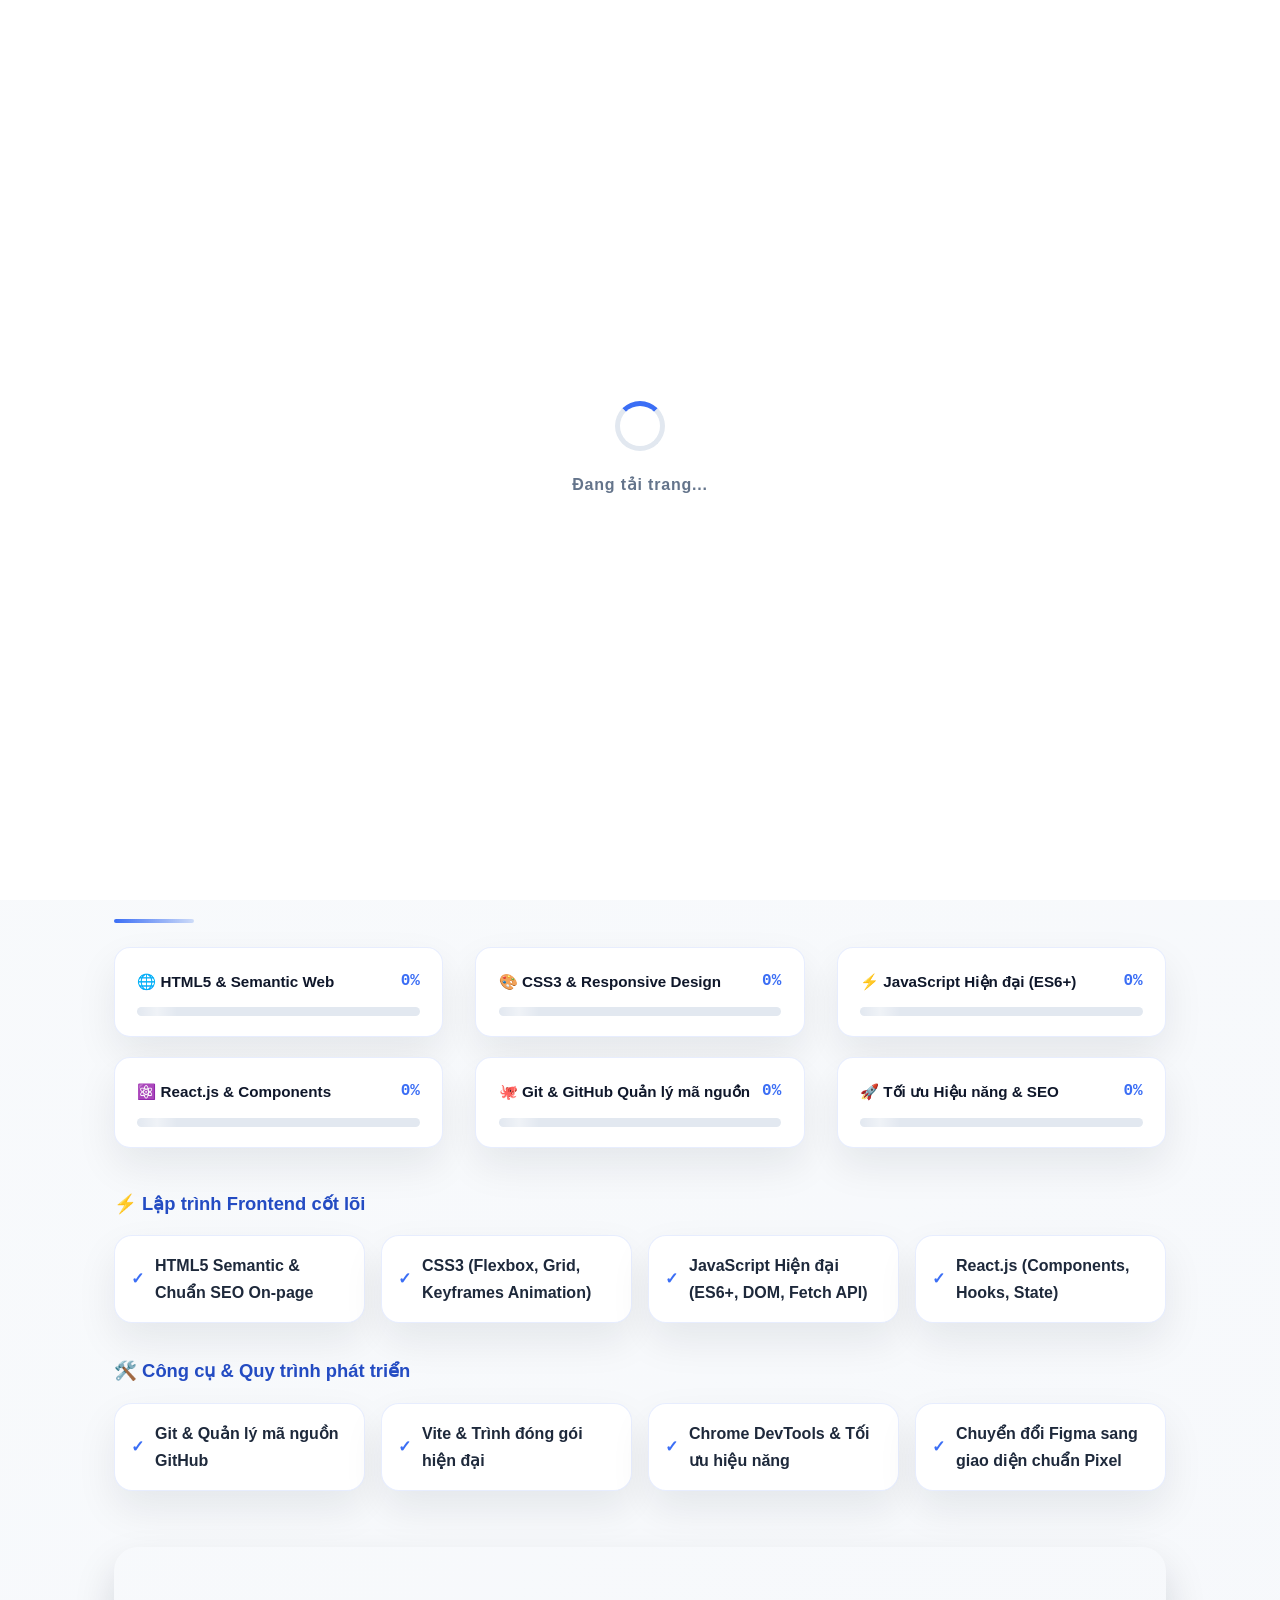
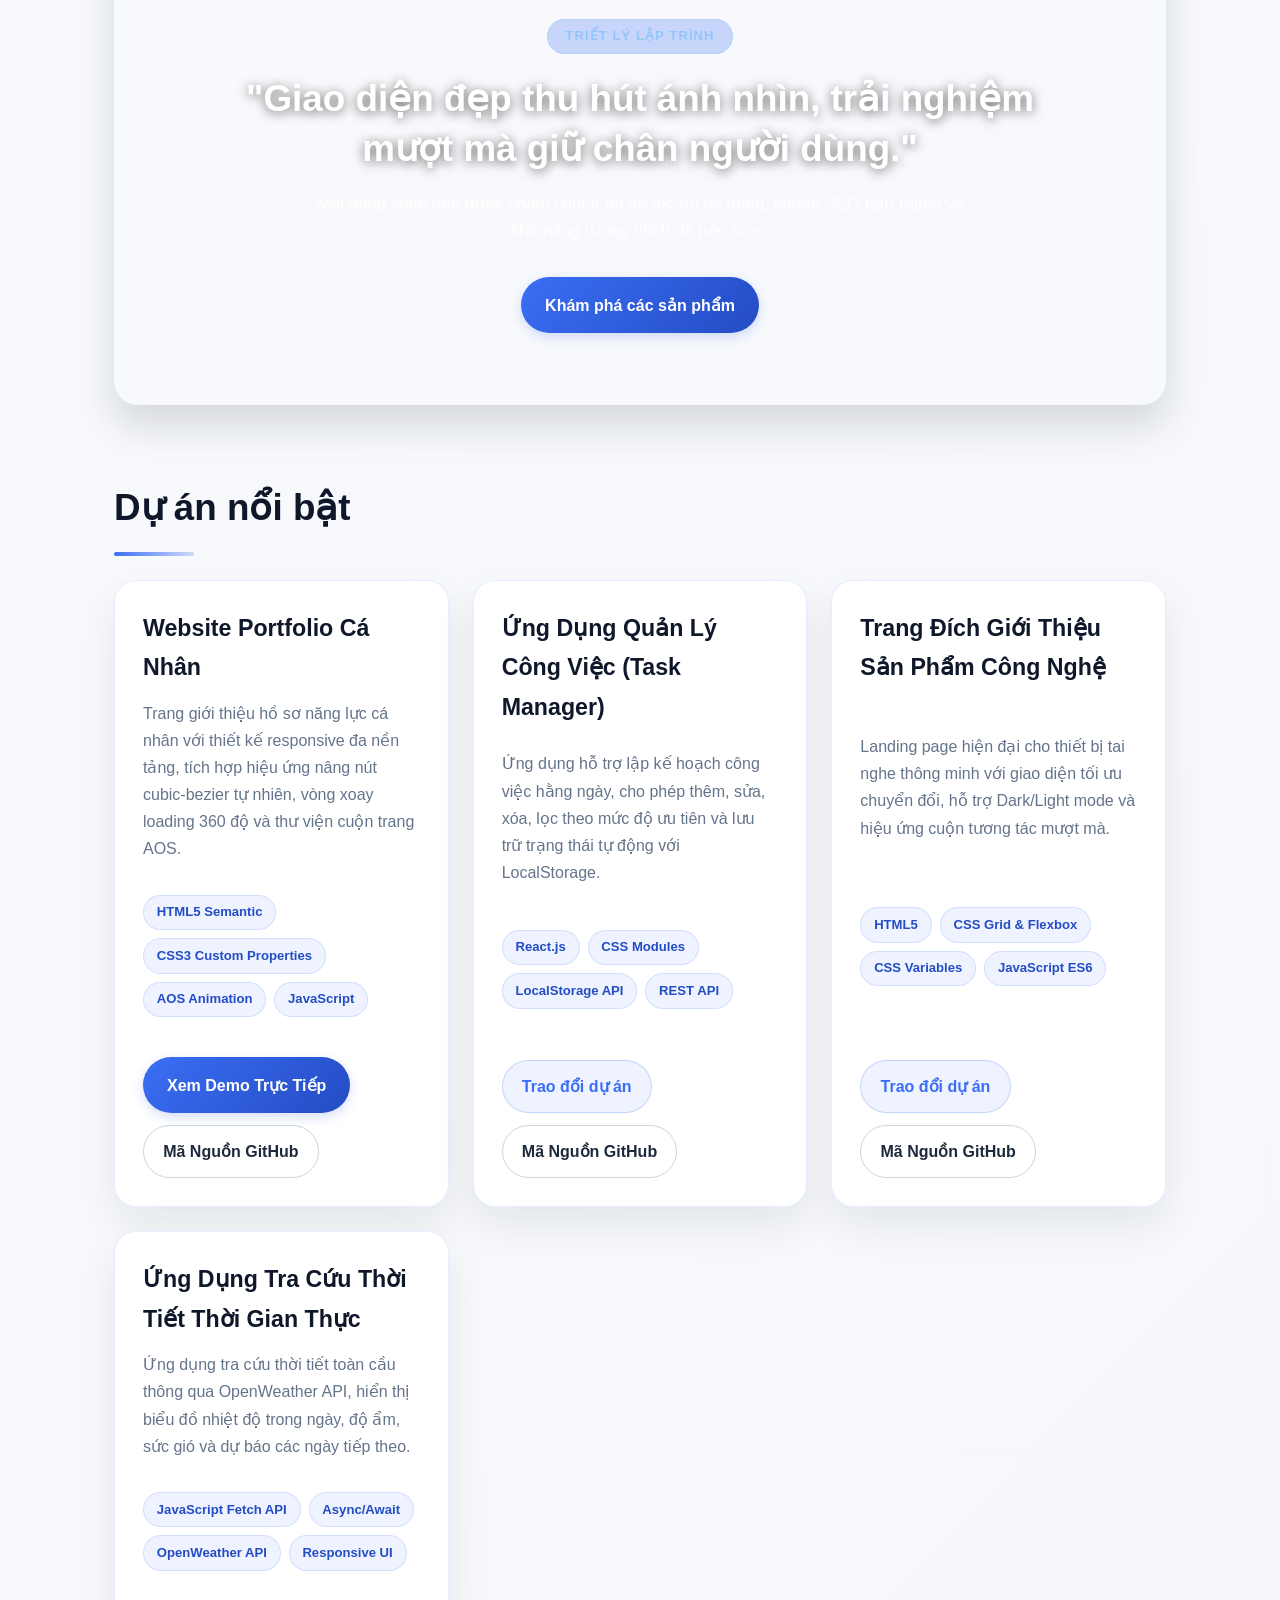
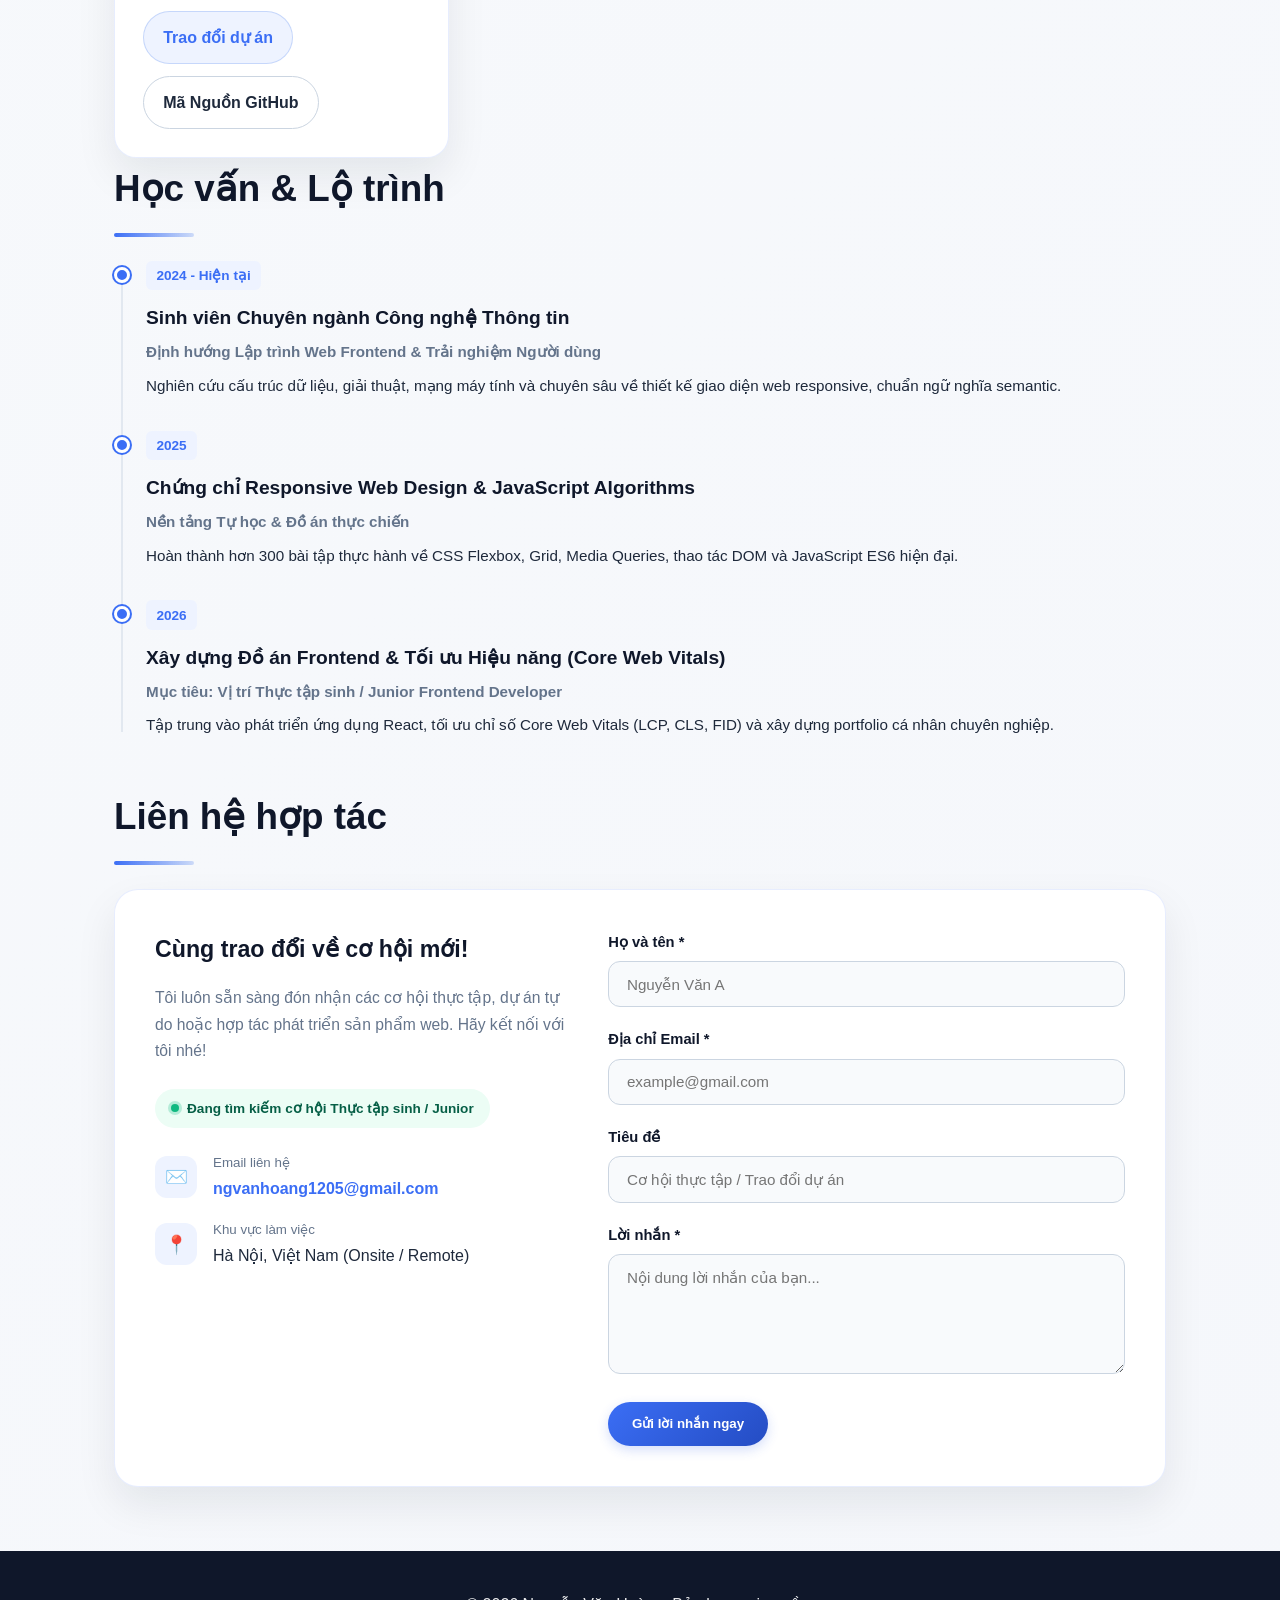
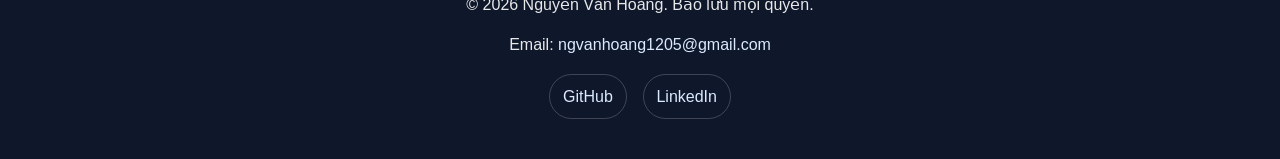
<file: index.html>
<!DOCTYPE html>
<html lang="vi">
<head>
    <meta charset="UTF-8">
    <meta name="viewport" content="width=device-width, initial-scale=1.0">
    <meta name="description" content="Portfolio cá nhân của Nguyễn Văn Hoàng, Frontend Developer với các kỹ năng, dự án và thông tin liên hệ.">
    <title>Nguyễn Văn Hoàng | Frontend Developer</title>
    <!-- Tối ưu mạng (Resource Hints): Thiết lập kết nối sớm đến CDN giảm độ trễ DNS & SSL Handshake -->
    <link rel="preconnect" href="https://unpkg.com" crossorigin>
    <link rel="dns-prefetch" href="https://unpkg.com">
    <!-- Thư viện hiệu ứng cuộn trang AOS CSS từ CDN -->
    <link rel="stylesheet" href="https://unpkg.com/aos@next/dist/aos.css">
    <link rel="stylesheet" href="GioiThieuVeHoang.css">
</head>
<body>
    <!-- Màn hình chờ (Preloader) hiển thị 3 giây trước khi vào trang -->
    <div id="preloader" class="preloader" aria-live="polite">
        <div class="preloader__spinner" role="status" aria-label="Đang tải trang"></div>
        <p class="preloader__text">Đang tải trang...</p>
    </div>

    <!-- Header định danh phần đầu trang và cung cấp ngữ cảnh chính cho người dùng cũng như công cụ tìm kiếm. -->
    <header class="site-header" id="trang-chu">
        <!-- Nav chứa các liên kết điều hướng chính đến những khu vực quan trọng, giúp người dùng và trình đọc màn hình di chuyển dễ dàng. -->
        <nav class="site-navigation" aria-label="Điều hướng chính">
            <a class="site-navigation__brand" href="#trang-chu">Nguyễn Văn Hoàng</a>

            <ul class="site-navigation__list" id="primary-menu">
                <li class="site-navigation__item">
                    <a class="site-navigation__link" href="#gioi-thieu">Giới thiệu</a>
                </li>
                <li class="site-navigation__item">
                    <a class="site-navigation__link" href="#ky-nang">Kỹ năng</a>
                </li>
                <li class="site-navigation__item">
                    <a class="site-navigation__link" href="#du-an">Dự án</a>
                </li>
                <li class="site-navigation__item">
                    <a class="site-navigation__link" href="#hoc-van">Học vấn</a>
                </li>
                <li class="site-navigation__item">
                    <a class="site-navigation__link" href="#lien-he">Liên hệ</a>
                </li>
                <!-- Biểu tượng đổi giao diện sáng/tối đặt ở bên phải tab Liên hệ -->
                <li class="site-navigation__item site-navigation__item--theme">
                    <span class="theme-toggle__label">Chế độ giao diện</span>
                    <button class="theme-toggle" id="theme-toggle" aria-label="Chuyển chế độ sáng/tối" title="Chuyển đổi giao diện Sáng / Tối">
                        <span class="theme-toggle__icon" aria-hidden="true">🌙</span>
                    </button>
                </li>
            </ul>

            <!-- Nút Hamburger Menu chuyển đổi mượt mà thành dấu X khi mở (Mobile) -->
            <button class="hamburger-btn" id="menu-toggle" aria-label="Mở menu điều hướng" aria-expanded="false" aria-controls="primary-menu">
                <span class="hamburger-bar"></span>
                <span class="hamburger-bar"></span>
                <span class="hamburger-bar"></span>
            </button>
        </nav>
    </header>

    <!-- Main bao bọc toàn bộ nội dung cốt lõi duy nhất của trang, giúp công cụ tìm kiếm và công nghệ hỗ trợ nhận diện nội dung chính. -->
    <main class="portfolio-main">
        <!-- Section 1: Hero - Giới thiệu tổng quan và số liệu nổi bật -->
        <section class="hero-section" id="gioi-thieu" aria-labelledby="hero-title" data-aos="fade-up">
            <div class="hero-layout">
                <!-- Cột trái: Giới thiệu chung -->
                <div class="hero-content">
                    <p class="hero-section__eyebrow">Xin chào, tôi là</p>
                    <h1 class="hero-section__title" id="hero-title">Nguyễn Văn Hoàng</h1>
                    <p class="hero-section__role typing-container">
                        <span class="typing-text">Tôi là một Web Developer...</span>
                    </p>
                    <p class="hero-section__description">
                        Tôi xây dựng những trải nghiệm web hiện đại, tối ưu hiệu năng và chú trọng vào khả năng tương tác trực quan của người dùng.
                    </p>
                    <a class="hero-section__cta" href="#du-an">Xem dự án nổi bật</a>
                </div>

                <!-- Cột phải: Thẻ nhân sự lật 180 độ 3D (Card Flip Effect) -->
                <div class="flip-card" tabindex="0" aria-label="Thẻ nhân sự Nguyễn Văn Hoàng. Rê chuột để xem thông tin liên hệ." data-aos="zoom-in" data-aos-delay="100">
                    <div class="flip-card__inner">
                        <!-- Mặt trước: Hồ sơ nhân sự -->
                        <div class="flip-card__face flip-card__front">
                            <span class="flip-card__badge">Nhân sự chính thức</span>
                            <div class="flip-card__avatar">
                                <span class="flip-card__avatar-text">VH</span>
                            </div>
                            <div>
                                <h3 class="flip-card__name">Nguyễn Văn Hoàng</h3>
                                <p class="flip-card__title">Frontend Developer</p>
                                <p class="flip-card__dept">Phòng Phát Triển Giao Diện Web</p>
                            </div>
                            <div class="flip-card__id">Mã NS: <strong>NV-2026-FE</strong></div>
                            <span class="flip-card__hint">↻ Rê chuột để xem liên hệ</span>
                        </div>

                        <!-- Mặt sau: Thông tin liên hệ -->
                        <div class="flip-card__face flip-card__back">
                            <h3 class="flip-card__back-title">Thông Tin Liên Hệ</h3>
                            <ul class="flip-card__contact-list">
                                <li class="flip-card__contact-item">
                                    <span class="flip-card__contact-label">Email công việc</span>
                                    <a class="flip-card__contact-value" href="mailto:ngvanhoang1205@gmail.com">ngvanhoang1205@gmail.com</a>
                                </li>
                                <li class="flip-card__contact-item">
                                    <span class="flip-card__contact-label">Hotline / Zalo</span>
                                    <a class="flip-card__contact-value" href="tel:0987654321">+84 987 654 321</a>
                                </li>
                                <li class="flip-card__contact-item">
                                    <span class="flip-card__contact-label">Khu vực làm việc</span>
                                    <span class="flip-card__contact-value">Hà Nội, Việt Nam</span>
                                </li>
                                <li class="flip-card__contact-item">
                                    <span class="flip-card__contact-label">Trạng thái</span>
                                    <span class="flip-card__status-tag">
                                        <span class="flip-card__status-dot"></span> Đang nhận dự án mới
                                    </span>
                                </li>
                            </ul>
                            <a href="#lien-he" class="flip-card__btn">Gửi lời nhắn ngay</a>
                        </div>
                    </div>
                </div>
            </div>

            <!-- Thống kê nhanh tạo độ tin cậy và ấn tượng trực quan -->
            <div class="hero-stats" data-aos="fade-up" data-aos-delay="150">
                <div class="hero-stats__item">
                    <span class="hero-stats__number">4+</span>
                    <span class="hero-stats__label">Dự án hoàn thiện</span>
                </div>
                <div class="hero-stats__item">
                    <span class="hero-stats__number">100%</span>
                    <span class="hero-stats__label">Responsive Design</span>
                </div>
                <div class="hero-stats__item">
                    <span class="hero-stats__number">500+</span>
                    <span class="hero-stats__label">Giờ thực hành code</span>
                </div>
                <div class="hero-stats__item">
                    <span class="hero-stats__number">A11y</span>
                    <span class="hero-stats__label">Chuẩn Semantic Web</span>
                </div>
            </div>
        </section>

        <!-- Section 2: Kỹ năng và Công nghệ được phân nhóm bài bản -->
        <section class="skills-section" id="ky-nang" aria-labelledby="skills-title" data-aos="fade-up">
            <h2 class="skills-section__title" id="skills-title">Kỹ năng và công nghệ</h2>
            
            <!-- Danh sách thanh đo kỹ năng tự động chạy từ 0% đến giá trị đích khi tải trang xong -->
            <div class="skills-bars-grid" data-aos="fade-up">
                <div class="skill-item">
                    <div class="skill-item__header">
                        <span class="skill-item__name">🌐 HTML5 & Semantic Web</span>
                        <span class="skill-item__percent" data-target="90">0%</span>
                    </div>
                    <div class="skill-item__track">
                        <div class="skill-item__fill" data-target="90"></div>
                    </div>
                </div>

                <div class="skill-item">
                    <div class="skill-item__header">
                        <span class="skill-item__name">🎨 CSS3 & Responsive Design</span>
                        <span class="skill-item__percent" data-target="85">0%</span>
                    </div>
                    <div class="skill-item__track">
                        <div class="skill-item__fill" data-target="85"></div>
                    </div>
                </div>

                <div class="skill-item">
                    <div class="skill-item__header">
                        <span class="skill-item__name">⚡ JavaScript Hiện đại (ES6+)</span>
                        <span class="skill-item__percent" data-target="80">0%</span>
                    </div>
                    <div class="skill-item__track">
                        <div class="skill-item__fill" data-target="80"></div>
                    </div>
                </div>

                <div class="skill-item">
                    <div class="skill-item__header">
                        <span class="skill-item__name">⚛️ React.js & Components</span>
                        <span class="skill-item__percent" data-target="75">0%</span>
                    </div>
                    <div class="skill-item__track">
                        <div class="skill-item__fill" data-target="75"></div>
                    </div>
                </div>

                <div class="skill-item">
                    <div class="skill-item__header">
                        <span class="skill-item__name">🐙 Git & GitHub Quản lý mã nguồn</span>
                        <span class="skill-item__percent" data-target="85">0%</span>
                    </div>
                    <div class="skill-item__track">
                        <div class="skill-item__fill" data-target="85"></div>
                    </div>
                </div>

                <div class="skill-item">
                    <div class="skill-item__header">
                        <span class="skill-item__name">🚀 Tối ưu Hiệu năng & SEO</span>
                        <span class="skill-item__percent" data-target="80">0%</span>
                    </div>
                    <div class="skill-item__track">
                        <div class="skill-item__fill" data-target="80"></div>
                    </div>
                </div>
            </div>

            <div class="skills-group">
                <h3 class="skills-group__heading">⚡ Lập trình Frontend cốt lõi</h3>
                <ul class="skills-section__list">
                    <li class="skills-section__item">HTML5 Semantic & Chuẩn SEO On-page</li>
                    <li class="skills-section__item">CSS3 (Flexbox, Grid, Keyframes Animation)</li>
                    <li class="skills-section__item">JavaScript Hiện đại (ES6+, DOM, Fetch API)</li>
                    <li class="skills-section__item">React.js (Components, Hooks, State)</li>
                </ul>
            </div>

            <div class="skills-group">
                <h3 class="skills-group__heading">🛠️ Công cụ & Quy trình phát triển</h3>
                <ul class="skills-section__list">
                    <li class="skills-section__item">Git & Quản lý mã nguồn GitHub</li>
                    <li class="skills-section__item">Vite & Trình đóng gói hiện đại</li>
                    <li class="skills-section__item">Chrome DevTools & Tối ưu hiệu năng</li>
                    <li class="skills-section__item">Chuyển đổi Figma sang giao diện chuẩn Pixel</li>
                </ul>
            </div>
        </section>

        <!-- Banner Parallax với hiệu ứng background-attachment: fixed -->
        <section class="parallax-banner" aria-label="Thông điệp nghề nghiệp">
            <div class="parallax-banner__content" data-aos="fade-up">
                <span class="parallax-banner__tag">Triết lý lập trình</span>
                <h2 class="parallax-banner__title">
                    "Giao diện đẹp thu hút ánh nhìn, trải nghiệm mượt mà giữ chân người dùng."
                </h2>
                <p class="parallax-banner__desc">
                    Mỗi dòng code đều được chăm chút tỉ mỉ về tốc độ tải trang, chuẩn SEO ngữ nghĩa và khả năng tương thích đa nền tảng.
                </p>
                <a href="#du-an" class="hero-section__cta">Khám phá các sản phẩm</a>
            </div>
        </section>

        <!-- Section 3: Các dự án nổi bật đã thực hiện -->
        <section class="projects-section" id="du-an" aria-labelledby="projects-title" data-aos="fade-up">
            <h2 class="projects-section__title" id="projects-title">Dự án nổi bật</h2>

            <!-- Lưới danh sách sản phẩm / dự án: CSS Grid auto-fit -->
            <div class="projects-grid product-grid">
                <!-- Dự án 1: Portfolio Cá Nhân -->
                <article class="project-card" id="du-an-portfolio" data-aos="fade-up" data-aos-delay="100">
                <h3 class="project-card__title">Website Portfolio Cá Nhân</h3>
                <p class="project-card__description">
                    Trang giới thiệu hồ sơ năng lực cá nhân với thiết kế responsive đa nền tảng, tích hợp hiệu ứng nâng nút cubic-bezier tự nhiên, vòng xoay loading 360 độ và thư viện cuộn trang AOS.
                </p>
                <div class="tech-badges">
                    <span class="tech-badge">HTML5 Semantic</span>
                    <span class="tech-badge">CSS3 Custom Properties</span>
                    <span class="tech-badge">AOS Animation</span>
                    <span class="tech-badge">JavaScript</span>
                </div>
                <div class="project-card__actions">
                    <a class="hero-section__cta" href="#trang-chu">Xem Demo Trực Tiếp</a>
                    <a class="project-card__btn-secondary" href="https://github.com/" target="_blank" rel="noopener noreferrer">Mã Nguồn GitHub</a>
                </div>
            </article>

            <!-- Dự án 2: Quản lý công việc (Task Manager) -->
            <article class="project-card" id="du-an-task-manager" data-aos="fade-up" data-aos-delay="150">
                <h3 class="project-card__title">Ứng Dụng Quản Lý Công Việc (Task Manager)</h3>
                <p class="project-card__description">
                    Ứng dụng hỗ trợ lập kế hoạch công việc hằng ngày, cho phép thêm, sửa, xóa, lọc theo mức độ ưu tiên và lưu trữ trạng thái tự động với LocalStorage.
                </p>
                <div class="tech-badges">
                    <span class="tech-badge">React.js</span>
                    <span class="tech-badge">CSS Modules</span>
                    <span class="tech-badge">LocalStorage API</span>
                    <span class="tech-badge">REST API</span>
                </div>
                <div class="project-card__actions">
                    <a class="project-card__link" href="#lien-he">Trao đổi dự án</a>
                    <a class="project-card__btn-secondary" href="https://github.com/" target="_blank" rel="noopener noreferrer">Mã Nguồn GitHub</a>
                </div>
            </article>

            <!-- Dự án 3: Landing Page Sản Phẩm Công Nghệ -->
            <article class="project-card" id="du-an-landing-page" data-aos="fade-up" data-aos-delay="200">
                <h3 class="project-card__title">Trang Đích Giới Thiệu Sản Phẩm Công Nghệ</h3>
                <p class="project-card__description">
                    Landing page hiện đại cho thiết bị tai nghe thông minh với giao diện tối ưu chuyển đổi, hỗ trợ Dark/Light mode và hiệu ứng cuộn tương tác mượt mà.
                </p>
                <div class="tech-badges">
                    <span class="tech-badge">HTML5</span>
                    <span class="tech-badge">CSS Grid & Flexbox</span>
                    <span class="tech-badge">CSS Variables</span>
                    <span class="tech-badge">JavaScript ES6</span>
                </div>
                <div class="project-card__actions">
                    <a class="project-card__link" href="#lien-he">Trao đổi dự án</a>
                    <a class="project-card__btn-secondary" href="https://github.com/" target="_blank" rel="noopener noreferrer">Mã Nguồn GitHub</a>
                </div>
            </article>

            <!-- Dự án 4: Tra cứu thời tiết Realtime -->
            <article class="project-card" id="du-an-weather-app" data-aos="fade-up" data-aos-delay="250">
                <h3 class="project-card__title">Ứng Dụng Tra Cứu Thời Tiết Thời Gian Thực</h3>
                <p class="project-card__description">
                    Ứng dụng tra cứu thời tiết toàn cầu thông qua OpenWeather API, hiển thị biểu đồ nhiệt độ trong ngày, độ ẩm, sức gió và dự báo các ngày tiếp theo.
                </p>
                <div class="tech-badges">
                    <span class="tech-badge">JavaScript Fetch API</span>
                    <span class="tech-badge">Async/Await</span>
                    <span class="tech-badge">OpenWeather API</span>
                    <span class="tech-badge">Responsive UI</span>
                </div>
                <div class="project-card__actions">
                    <a class="project-card__link" href="#lien-he">Trao đổi dự án</a>
                    <a class="project-card__btn-secondary" href="https://github.com/" target="_blank" rel="noopener noreferrer">Mã Nguồn GitHub</a>
                </div>
            </article>
            </div>
        </section>

        <!-- Section 4: Quá trình học tập & Lộ trình phát triển -->
        <section class="education-section" id="hoc-van" aria-labelledby="education-title" data-aos="fade-up">
            <h2 class="skills-section__title" id="education-title">Học vấn & Lộ trình</h2>
            <div class="timeline">
                <div class="timeline__item">
                    <span class="timeline__period">2024 - Hiện tại</span>
                    <h3 class="timeline__title">Sinh viên Chuyên ngành Công nghệ Thông tin</h3>
                    <p class="timeline__subtitle">Định hướng Lập trình Web Frontend & Trải nghiệm Người dùng</p>
                    <p class="timeline__desc">
                        Nghiên cứu cấu trúc dữ liệu, giải thuật, mạng máy tính và chuyên sâu về thiết kế giao diện web responsive, chuẩn ngữ nghĩa semantic.
                    </p>
                </div>
                <div class="timeline__item">
                    <span class="timeline__period">2025</span>
                    <h3 class="timeline__title">Chứng chỉ Responsive Web Design & JavaScript Algorithms</h3>
                    <p class="timeline__subtitle">Nền tảng Tự học & Đồ án thực chiến</p>
                    <p class="timeline__desc">
                        Hoàn thành hơn 300 bài tập thực hành về CSS Flexbox, Grid, Media Queries, thao tác DOM và JavaScript ES6 hiện đại.
                    </p>
                </div>
                <div class="timeline__item">
                    <span class="timeline__period">2026</span>
                    <h3 class="timeline__title">Xây dựng Đồ án Frontend & Tối ưu Hiệu năng (Core Web Vitals)</h3>
                    <p class="timeline__subtitle">Mục tiêu: Vị trí Thực tập sinh / Junior Frontend Developer</p>
                    <p class="timeline__desc">
                        Tập trung vào phát triển ứng dụng React, tối ưu chỉ số Core Web Vitals (LCP, CLS, FID) và xây dựng portfolio cá nhân chuyên nghiệp.
                    </p>
                </div>
            </div>
        </section>

        <!-- Section 5: Khu vực Liên hệ & Biểu mẫu tương tác -->
        <section class="contact-section" id="lien-he" aria-labelledby="contact-title" data-aos="fade-up">
            <h2 class="skills-section__title" id="contact-title">Liên hệ hợp tác</h2>
            <div class="contact-container">
                <!-- Cột thông tin liên hệ trực tiếp -->
                <div class="contact-info">
                    <h3 class="contact-info__title">Cùng trao đổi về cơ hội mới!</h3>
                    <p class="contact-info__desc">
                        Tôi luôn sẵn sàng đón nhận các cơ hội thực tập, dự án tự do hoặc hợp tác phát triển sản phẩm web. Hãy kết nối với tôi nhé!
                    </p>

                    <div class="contact-status">
                        <span class="contact-status__dot"></span>
                        <span>Đang tìm kiếm cơ hội Thực tập sinh / Junior</span>
                    </div>

                    <ul class="contact-info__list" style="margin-top: 1.5rem;">
                        <li class="contact-info__item">
                            <span class="contact-info__icon">✉️</span>
                            <div>
                                <small style="display:block; color:var(--muted-color);">Email liên hệ</small>
                                <a href="mailto:ngvanhoang1205@gmail.com">ngvanhoang1205@gmail.com</a>
                            </div>
                        </li>
                        <li class="contact-info__item">
                            <span class="contact-info__icon">📍</span>
                            <div>
                                <small style="display:block; color:var(--muted-color);">Khu vực làm việc</small>
                                <span>Hà Nội, Việt Nam (Onsite / Remote)</span>
                            </div>
                        </li>
                    </ul>
                </div>

                <!-- Cột biểu mẫu liên hệ -->
                <form class="contact-form" action="#" method="POST" onsubmit="event.preventDefault(); alert('Cảm ơn bạn đã gửi lời nhắn! Tôi sẽ phản hồi sớm nhất.');">
                    <div class="form-group">
                        <label class="form-label" for="contact-name">Họ và tên *</label>
                        <input class="form-input" type="text" id="contact-name" name="name" placeholder="Nguyễn Văn A" required>
                    </div>

                    <div class="form-group">
                        <label class="form-label" for="contact-email">Địa chỉ Email *</label>
                        <input class="form-input" type="email" id="contact-email" name="email" placeholder="example@gmail.com" required>
                    </div>

                    <div class="form-group">
                        <label class="form-label" for="contact-subject">Tiêu đề</label>
                        <input class="form-input" type="text" id="contact-subject" name="subject" placeholder="Cơ hội thực tập / Trao đổi dự án">
                    </div>

                    <div class="form-group">
                        <label class="form-label" for="contact-message">Lời nhắn *</label>
                        <textarea class="form-textarea" id="contact-message" name="message" rows="4" placeholder="Nội dung lời nhắn của bạn..." required></textarea>
                    </div>

                    <button type="submit" class="hero-section__cta" style="align-self: flex-start; margin-top: 0.5rem;">
                        Gửi lời nhắn ngay
                    </button>
                </form>
            </div>
        </section>
    </main>

    <!-- Footer cung cấp thông tin kết thúc trang, bản quyền và các kênh mạng xã hội -->
    <footer class="site-footer" id="site-footer">
        <p class="site-footer__copyright">&copy; 2026 Nguyễn Văn Hoàng. Bảo lưu mọi quyền.</p>
        <address class="site-footer__contact">
            Email: <a class="site-footer__contact-link" href="mailto:ngvanhoang1205@gmail.com">ngvanhoang1205@gmail.com</a>
        </address>
        <ul class="site-footer__social-list" aria-label="Liên kết mạng xã hội">
            <li class="site-footer__social-item">
                <a class="site-footer__social-link" href="https://github.com/" target="_blank" rel="noopener noreferrer">GitHub</a>
            </li>
            <li class="site-footer__social-item">
                <a class="site-footer__social-link" href="https://www.linkedin.com/" target="_blank" rel="noopener noreferrer">LinkedIn</a>
            </li>
        </ul>
    </footer>

    <!-- Nút tròn nổi Liên hệ (Floating Action Button - FAB) kèm hiệu ứng phập phồng (Pulse) -->
    <a href="#lien-he" class="fab-contact" aria-label="Liên hệ nhanh với Hoàng" title="Liên hệ ngay">
        <span class="fab-contact__icon" aria-hidden="true">💬</span>
        <span class="fab-contact__tooltip">Liên hệ ngay</span>
    </a>

    <!-- Thư viện JS hiệu ứng cuộn trang AOS từ CDN -->
    <script src="https://unpkg.com/aos@next/dist/aos.js"></script>

    <!-- Script điều khiển hiển thị màn hình loading đủ 3 giây rồi ẩn mượt mà & khởi tạo AOS -->
    <script>
        // 1. Khởi tạo thư viện AOS (Animate On Scroll) tối ưu hiệu năng cuộn
        AOS.init({
            duration: 800,       // Thời lượng hiệu ứng: 800ms (0.8s)
            once: true,          // Tiết kiệm CPU: Chỉ kích hoạt 1 lần duy nhất khi cuộn tới
            offset: 100,         // Kích hoạt khi phần tử cách đáy màn hình 100px
            easing: 'ease-out',  // Gia tốc chuyển động êm ái
            debounceDelay: 50,   // Trì hoãn tính toán lại khi người dùng resize cửa sổ
            throttleDelay: 99,   // Giới hạn tần suất xử lý sự kiện scroll giữ 60fps mượt mà
        });

        // 2. Xử lý preloader: Khi cấu trúc DOM đã sẵn sàng
        window.addEventListener('DOMContentLoaded', () => {
            const preloader = document.getElementById('preloader');
            if (preloader) {
                // Đợi đúng 3000ms (3 giây) trước khi ẩn
                setTimeout(() => {
                    // Kích hoạt class để CSS thực hiện hiệu ứng mờ dần (fade out)
                    preloader.classList.add('preloader--hidden');

                    // Làm mới lại tọa độ các khối phần tử cho AOS sau khi preloader biến mất
                    AOS.refresh();

                    // Tối ưu bộ nhớ (Memory Cleanup): Gỡ hoàn toàn DOM node của preloader sau khi hoàn tất chuyển cảnh
                    preloader.addEventListener('transitionend', () => {
                        preloader.remove();
                    }, { once: true });
                }, 3000);
            }

            // 3. Xử lý đóng/mở Mobile Hamburger Menu và hiệu ứng biến đổi thành chữ X
            const menuToggle = document.getElementById('menu-toggle');
            const primaryMenu = document.getElementById('primary-menu');

            if (menuToggle && primaryMenu) {
                menuToggle.addEventListener('click', () => {
                    const isOpen = menuToggle.classList.toggle('is-active');
                    primaryMenu.classList.toggle('is-open', isOpen);
                    menuToggle.setAttribute('aria-expanded', isOpen);
                    menuToggle.setAttribute('aria-label', isOpen ? 'Đóng menu điều hướng' : 'Mở menu điều hướng');
                });

                // Tự động đóng menu khi người dùng chọn vào 1 liên kết
                primaryMenu.querySelectorAll('.site-navigation__link').forEach(link => {
                    link.addEventListener('click', () => {
                        menuToggle.classList.remove('is-active');
                        primaryMenu.classList.remove('is-open');
                        menuToggle.setAttribute('aria-expanded', 'false');
                        menuToggle.setAttribute('aria-label', 'Mở menu điều hướng');
                    });
                });
            }

            // 4. Kích hoạt hiệu ứng Skill Bar chạy từ 0% đến giá trị đích khi trang tải xong
            const initSkillBars = () => {
                const skillFills = document.querySelectorAll('.skill-item__fill');
                const skillPercents = document.querySelectorAll('.skill-item__percent');

                // Chạy thanh độ rộng từ 0% đến giá trị đích
                skillFills.forEach(fill => {
                    const target = fill.getAttribute('data-target');
                    if (target) {
                        fill.style.width = target + '%';
                    }
                });

                // Chạy số phần trăm đếm tăng dần đồng bộ với thanh tiến trình
                skillPercents.forEach(percentEl => {
                    const target = parseInt(percentEl.getAttribute('data-target'), 10);
                    if (target) {
                        let current = 0;
                        const stepTime = Math.max(15, Math.floor(1500 / target));
                        const counter = setInterval(() => {
                            current += 1;
                            percentEl.textContent = current + '%';
                            if (current >= target) {
                                clearInterval(counter);
                                percentEl.textContent = target + '%';
                            }
                        }, stepTime);
                    }
                });
            };

            // Kích hoạt khi trang web tải xong (ngay sau khi preloader 3 giây kết thúc)
            setTimeout(initSkillBars, 3200);

            // 5. Xử lý Chuyển đổi Dark Mode / Light Mode
            const themeToggle = document.getElementById('theme-toggle');
            const themeIcon = themeToggle ? themeToggle.querySelector('.theme-toggle__icon') : null;

            // Kiểm tra trạng thái đã lưu từ trước hoặc mặc định theo hệ điều hành của người dùng
            const savedTheme = localStorage.getItem('theme');
            const systemPrefersDark = window.matchMedia && window.matchMedia('(prefers-color-scheme: dark)').matches;

            if (savedTheme === 'dark' || (!savedTheme && systemPrefersDark)) {
                document.body.classList.add('dark');
                if (themeIcon) themeIcon.textContent = '☀️';
            }

            if (themeToggle) {
                themeToggle.addEventListener('click', () => {
                    // Khi thêm hoặc gỡ class .dark, toàn bộ biến CSS sẽ tự động cập nhật
                    const isDark = document.body.classList.toggle('dark');
                    if (themeIcon) themeIcon.textContent = isDark ? '☀️' : '🌙';
                    localStorage.setItem('theme', isDark ? 'dark' : 'light');
                });
            }
        });
    </script>
</body>
</html>
</file>
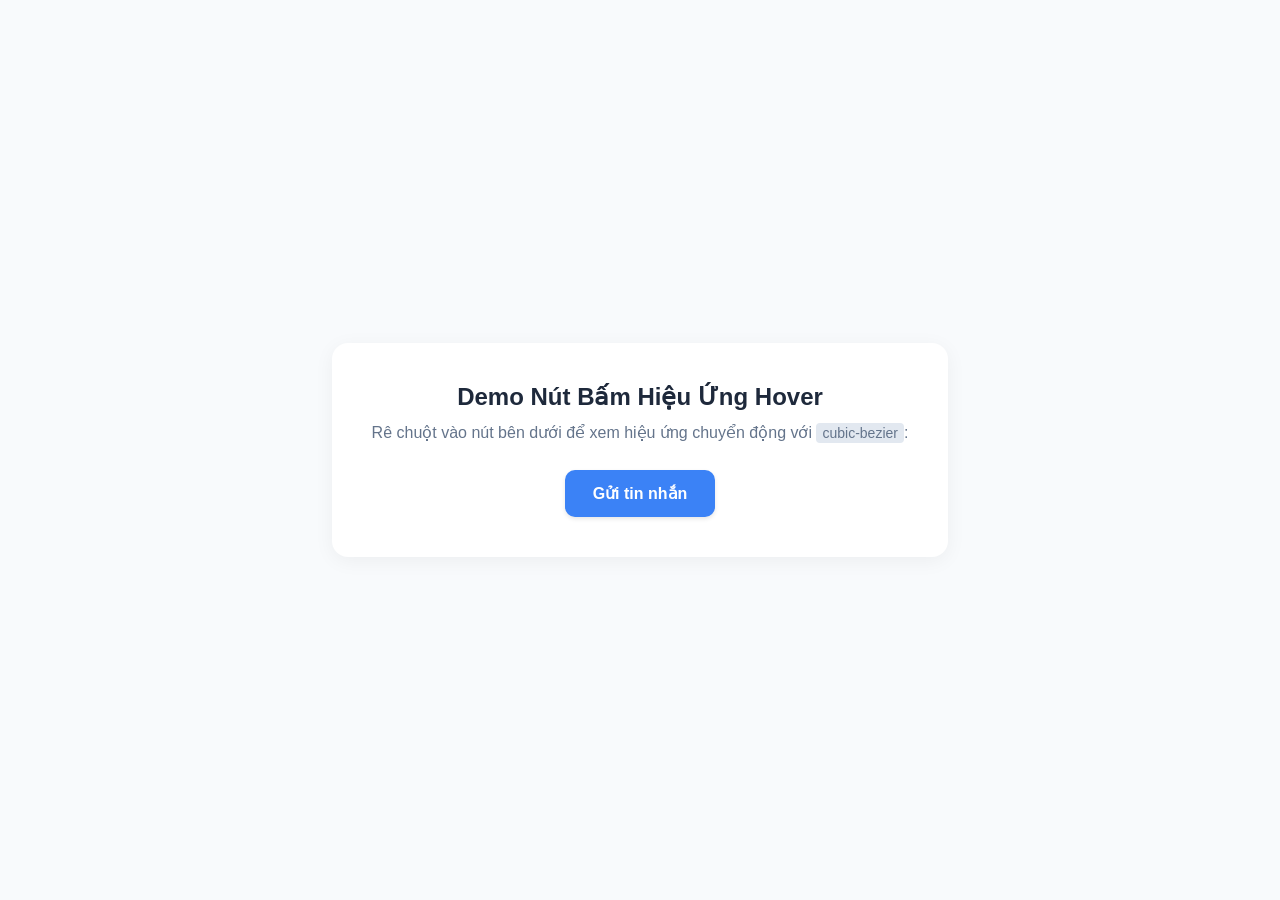
<file: HoatDong1/hd1.html>
<!DOCTYPE html>
<html lang="vi">
<head>
  <meta charset="UTF-8">
  <meta name="viewport" content="width=device-width, initial-scale=1.0">
  <title>Button Hover Transition Demo</title>
  <link rel="stylesheet" href="stylehd1.css">
</head>
<body>
  <div class="container">
    <h1>Demo Nút Bấm Hiệu Ứng Hover</h1>
    <p>Rê chuột vào nút bên dưới để xem hiệu ứng chuyển động với <code>cubic-bezier</code>:</p>
    
    <button class="custom-btn">Gửi tin nhắn</button>
  </div>
</body>
</html>
</file>
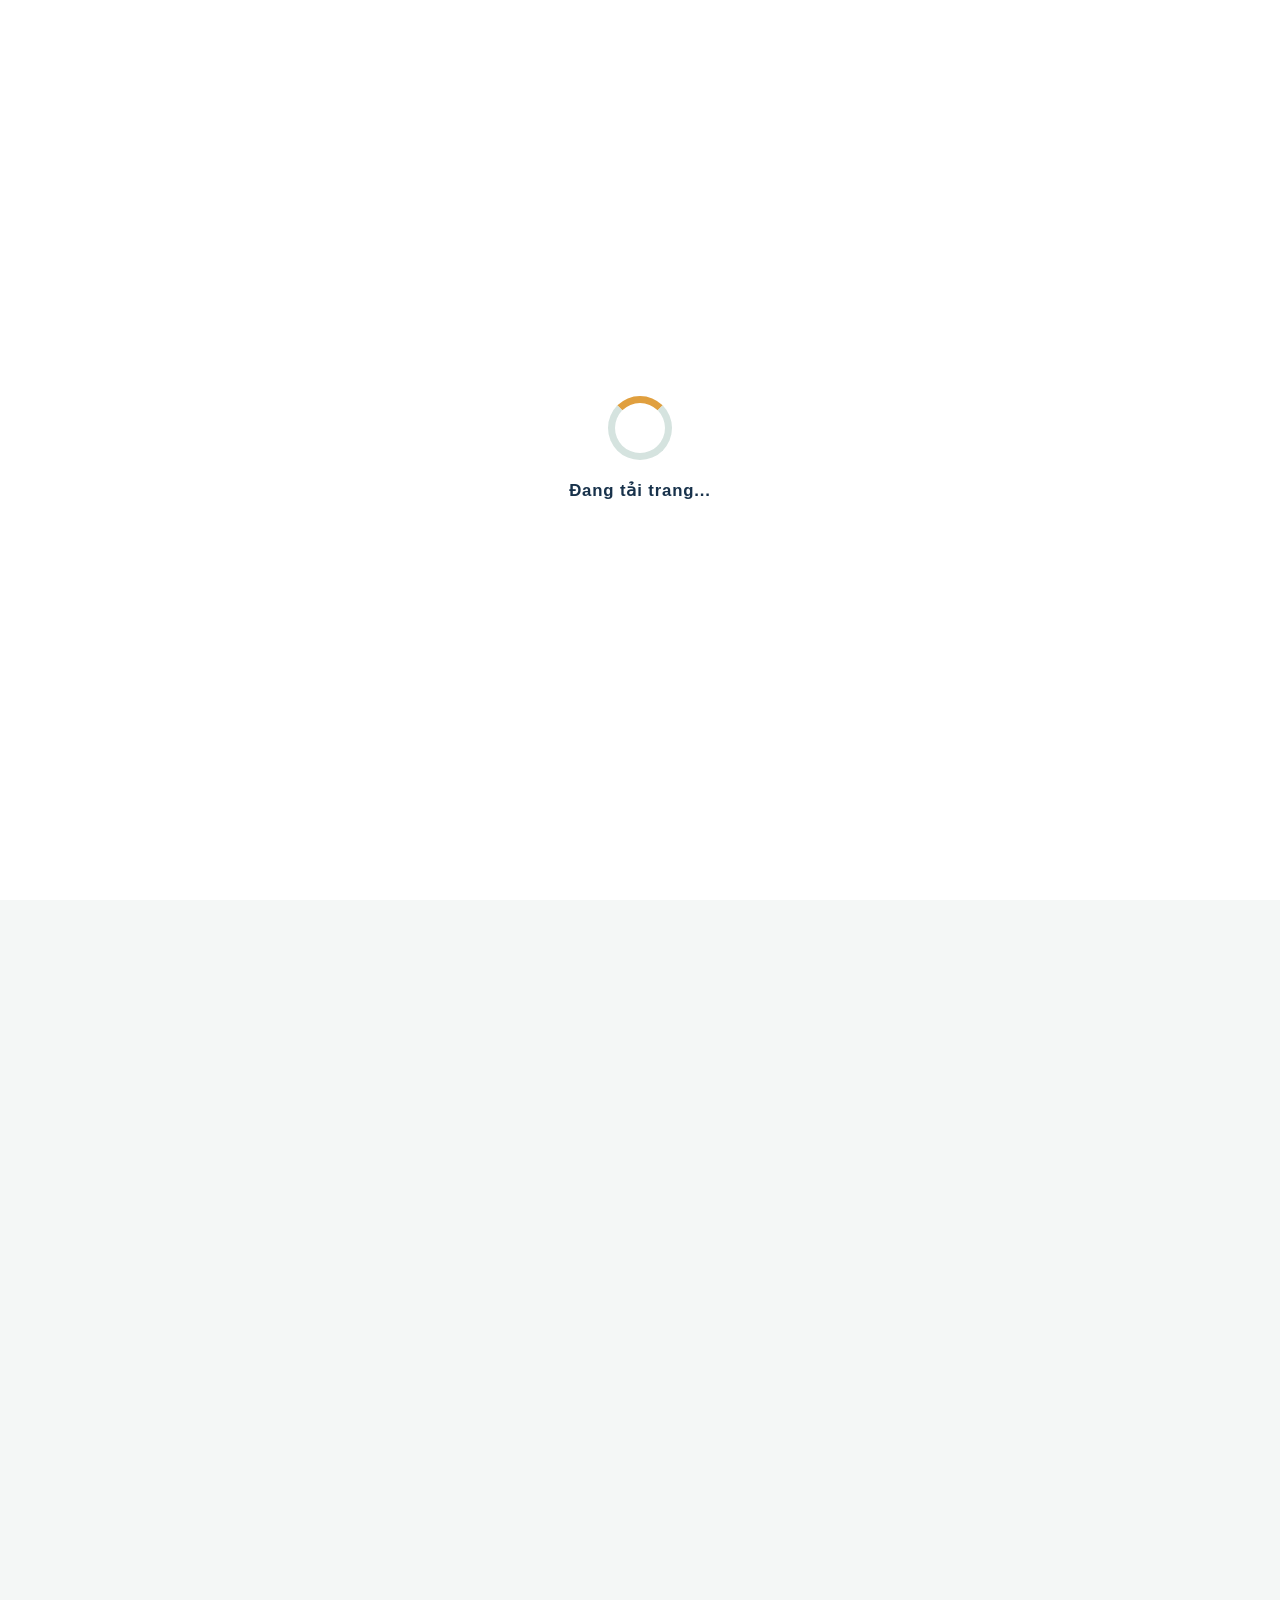
<file: HoatDong234/hd234.html>
<!DOCTYPE html>
<html lang="vi">
<head>
  <meta charset="UTF-8">
  <meta name="viewport" content="width=device-width, initial-scale=1.0">
  <title>Portfolio - Spinner và AOS</title>

  <!-- Nap CSS cua thu vien AOS tu CDN -->
  <link rel="stylesheet" href="https://unpkg.com/aos@2.3.1/dist/aos.css">
  <link rel="stylesheet" href="stylehd234.css">
</head>
<body class="loading">
  <!-- Màn hình tải trang (Preloader) hiển thị 3 giây trước khi vào trang chính -->
  <div id="preloader" class="preloader">
    <div class="spinner" aria-label="Đang tải trang" role="status"></div>
    <p>Đang tải trang...</p>
  </div>

  <header class="hero">
    <div class="hero-content" data-aos="fade-up">
      <p class="eyebrow">PORTFOLIO CÁ NHÂN</p>
      <h1>Xin chào, mình là Hoàng.</h1>
      <p class="intro">Mình xây dựng những giao diện web rõ ràng, hiện đại và dễ sử dụng.</p>
      <a class="button" href="#projects">Xem dự án</a>
    </div>
  </header>

  <main>
    <section class="about section" data-aos="fade-up">
      <div class="section-heading">
        <p class="eyebrow">HOẠT ĐỘNG 2</p>
        <h2>Loading Master</h2>
      </div>

      <!-- Vong tron loading: border tren co mau khac de tao cam giac xoay -->
      <div class="loader-box">
        <div class="spinner" aria-label="Đang tải" role="status"></div>
        <p>Đang tải nội dung...</p>
      </div>
    </section>

    <section id="projects" class="projects section">
      <div class="section-heading" data-aos="fade-right">
        <p class="eyebrow">HOẠT ĐỘNG 3</p>
        <h2>Dự án nổi bật</h2>
        <p>Các thẻ dự án sẽ hiện ra khi bạn cuộn trang xuống.</p>
      </div>

      <div class="project-grid">
        <article class="project-card" data-aos="fade-up" data-aos-delay="100">
          <span class="project-number">01</span>
          <h3>Website bán hàng</h3>
          <p>Thiết kế giao diện mua sắm gọn gàng, tập trung vào trải nghiệm người dùng.</p>
        </article>

        <article class="project-card" data-aos="fade-up" data-aos-delay="200">
          <span class="project-number">02</span>
          <h3>Trang giới thiệu</h3>
          <p>Xây dựng trang giới thiệu thương hiệu với bố cục trực quan và responsive.</p>
        </article>

        <article class="project-card" data-aos="fade-up" data-aos-delay="300">
          <span class="project-number">03</span>
          <h3>Bảng điều khiển</h3>
          <p>Trình bày dữ liệu theo cách dễ đọc, giúp người dùng thao tác nhanh hơn.</p>
        </article>
      </div>
    </section>
  </main>

  <footer data-aos="fade-up">
    <p>© 2026 Hoang Portfolio</p>
  </footer>

  <!-- Nap JavaScript cua AOS va xu ly hieu ung tai trang 3 giay -->
  <script src="https://unpkg.com/aos@2.3.1/dist/aos.js"></script>
  <script>
    // Cho man hinh loading chay dung 3 giay (3000ms) truoc khi vao trang
    setTimeout(function () {
      const preloader = document.getElementById('preloader');
      if (preloader) {
        preloader.classList.add('hidden');
      }
      document.body.classList.remove('loading');

      // Khoi tao hieu ung cuon trang AOS sau khi trang hien ra
      AOS.init({
        duration: 800,
        once: true
      });
    }, 3000);
  </script>
</body>
</html>
</file>
<file: GioiThieuVeHoang.css>
:root {
    /* Màu chủ đạo (Primary): dùng cho CTA, link chính, focus state, nút bấm quan trọng */
    --primary-50: #eef4ff;
    --primary-100: #dfeaff;
    --primary-200: #bfd6ff;
    --primary-300: #8fb6ff;
    --primary-400: #5e8dff;
    --primary-500: #3b6ef5;
    --primary-600: #2d5ae6;
    --primary-700: #244cc3;
    --primary-800: #223e9a;
    --primary-900: #1d3272;
    --primary-color: var(--primary-500);
    --primary-dark: var(--primary-700);
    --primary-hover: var(--primary-600);
    --primary-active: var(--primary-700);
    --primary-text: #ffffff;

    /* Màu phụ (Secondary): dùng cho điểm nhấn, badge, highlight nổi bật */
    --secondary-50: #fef3eb;
    --secondary-100: #fde2d1;
    --secondary-200: #fcc6a5;
    --secondary-300: #f7a377;
    --secondary-400: #ef7f4a;
    --secondary-500: #e6632d;
    --secondary-600: #c94e22;
    --secondary-700: #a83d1b;
    --secondary-800: #7d3017;
    --secondary-900: #5d2614;
    --secondary-color: var(--secondary-500);

    /* Thang xám (Gray Scale): dùng cho viền, nền phụ và chữ phụ */
    --gray-50: #f8fafc;
    --gray-100: #eef2f7;
    --gray-200: #e2e8f0;
    --gray-300: #cbd5e1;
    --gray-400: #94a3b8;
    --gray-500: #64748b;
    --gray-600: #475569;
    --gray-700: #334155;
    --gray-800: #1e293b;
    --gray-900: #0f172a;

    /* Màu nền: nền trang và nền bề mặt thẻ */
    --bg-color: #f5f7fb;
    --surface-color: #ffffff;
    --surface-soft: #eef3ff;
    --surface-alt: #f8fafc;
    --header-bg: rgba(255, 255, 255, 0.9);

    /* Màu chữ và viền */
    --text-color: var(--gray-800);
    --muted-color: var(--gray-500);
    --heading-color: var(--gray-900);
    --border-color: rgba(59, 110, 245, 0.12);
    --shadow-soft: 0 18px 40px rgba(15, 23, 42, 0.08);
}

/* ==========================================================================
   Bộ biến CSS cho Giao diện tối (Dark Mode Variables)
   Tự động ghi đè toàn bộ màu sắc khi thêm class .dark vào thẻ <body> hoặc <html>
   ========================================================================== */
body.dark,
:root.dark {
    /* 1. Đảo màu nền và bề mặt thẻ trong chế độ tối */
    --bg-color: #0b0f19;          /* Nền đen sâu (Dark Slate 950) */
    --surface-color: #111827;     /* Nền bề mặt thẻ card (Slate 900) */
    --surface-soft: #1f2937;      /* Bề mặt phụ, hiệu ứng hover (Slate 800) */
    --surface-alt: #162032;       /* Nền bề mặt thay thế */
    --header-bg: rgba(17, 24, 39, 0.88); /* Nền thanh header mờ kính tối */

    /* 2. Đảo ngược thang xám cho văn bản và viền trong Dark Mode */
    --gray-50: #0f172a;
    --gray-100: #1e293b;
    --gray-200: #334155;
    --gray-300: #475569;
    --gray-400: #64748b;
    --gray-500: #94a3b8;
    --gray-600: #cbd5e1;
    --gray-700: #e2e8f0;
    --gray-800: #f1f5f9;
    --gray-900: #f8fafc;

    /* 3. Màu chữ và đường viền tương phản cao, êm mắt */
    --text-color: #e2e8f0;        /* Chữ trắng ngà mềm mắt (Slate 200) */
    --muted-color: #94a3b8;       /* Chữ phụ và mô tả (Slate 400) */
    --heading-color: #f8fafc;     /* Tiêu đề trắng sáng nổi bật (Slate 50) */
    --border-color: rgba(94, 141, 255, 0.18); /* Viền ánh xanh dạ quang hiện đại */
    --shadow-soft: 0 18px 40px rgba(0, 0, 0, 0.6); /* Đổ bóng tối sâu hơn */

    /* 4. Điều chỉnh màu chủ đạo sáng hơn để nổi bật trên nền đen */
    --primary-color: #4b82f6;
    --primary-hover: #60a5fa;
    --primary-active: #3b82f6;
    --primary-dark: #60a5fa;
}

/* Chuẩn hóa box model cho toàn bộ phần tử và pseudo-elements */
*, *::before, *::after {
    box-sizing: border-box;
}

html {
    font-size: 100%; /* 1rem = 16px chuẩn mặc định trình duyệt, hỗ trợ tối đa Accessibility */
    scroll-behavior: smooth;
}

/* Tối ưu hiệu năng & trải nghiệm: Tắt animation nếu người dùng bật chế độ giảm chuyển động */
@media (prefers-reduced-motion: reduce) {
    html {
        scroll-behavior: auto;
    }

    *, *::before, *::after {
        animation-duration: 0.01ms !important;
        animation-iteration-count: 1 !important;
        transition-duration: 0.01ms !important;
        scroll-behavior: auto !important;
    }
}

body {
    margin: 0;
    font-family: "Segoe UI", Tahoma, Geneva, Verdana, sans-serif;
    background: linear-gradient(135deg, var(--gray-50) 0%, var(--bg-color) 100%);
    color: var(--text-color);
    line-height: 1.7;
    /* Hiệu ứng chuyển màu mượt mà khi bật/tắt Dark Mode */
    transition: background-color 0.3s ease, color 0.3s ease;
}

a {
    text-decoration: none;
}

img {
    max-width: 100%;
    display: block;
}

.site-header {
    position: sticky;
    top: 0;
    z-index: 10;
    background: var(--header-bg, rgba(255, 255, 255, 0.9));
    -webkit-backdrop-filter: blur(10px);
    backdrop-filter: blur(10px);
    border-bottom: 0.0625rem solid var(--border-color);
    /* Tối ưu hiệu năng: Thúc đẩy phần tử lên lớp tổng hợp GPU riêng (Compositing Layer), tránh repaint khi cuộn */
    transform: translateZ(0);
    transition: background-color 0.3s ease, border-color 0.3s ease;
}

.site-navigation {
    max-width: 68.75rem; /* 1100px quy đổi theo rem (1100 / 16 = 68.75rem) */
    margin: 0 auto;
    padding: 1rem 1.5rem;
    display: flex;
    align-items: center;
    justify-content: space-between;
    gap: 1rem;
}

.site-navigation__brand {
    font-size: 1.4rem;
    font-weight: 700;
    color: var(--primary-color);
    letter-spacing: 0.03em;
}

.site-navigation__brand:hover,
.site-navigation__brand:focus-visible {
    color: var(--primary-hover);
}

.site-navigation__list {
    list-style: none;
    display: flex;
    align-items: center;
    gap: 1.5rem;
    margin: 0;
    padding: 0;
    flex-wrap: wrap;
}

.site-navigation__link {
    color: var(--text-color);
    font-weight: 600;
    transition: color 0.25s ease;
}

.site-navigation__link:hover,
.site-navigation__link:focus-visible {
    color: var(--primary-color);
}

/* ==========================================================================
   Modern Hamburger Menu: Nút 3 gạch chuyển đổi thành dấu "X" bằng CSS Transitions
   ========================================================================== */

.hamburger-btn {
    display: none; /* Mặc định ẩn trên màn hình máy tính Desktop */
    flex-direction: column;
    justify-content: center;
    align-items: center;
    gap: 0.35rem; /* Khoảng cách chuẩn giữa các thanh */
    width: 2.625rem; /* 42px */
    height: 2.625rem; /* 42px */
    padding: 0;
    background: transparent;
    border: 0.0625rem solid var(--border-color);
    border-radius: 0.625rem; /* 10px */
    cursor: pointer;
    outline: none;
    transform: translateZ(0); /* Thúc đẩy lên GPU tránh giật khung hình */
    transition: background-color 0.25s ease, border-color 0.25s ease, transform 0.2s ease;
}

.hamburger-btn:hover,
.hamburger-btn:focus-visible {
    background-color: var(--surface-soft);
    border-color: var(--primary-color);
}

.hamburger-btn:active {
    transform: scale(0.95);
}

/* 3 thanh gạch ngang cơ bản */
.hamburger-bar {
    display: block;
    width: 1.375rem;  /* 22px */
    height: 0.15rem;  /* 2.4px */
    background-color: var(--heading-color);
    border-radius: 999px;
    transform-origin: center;
    will-change: transform, opacity; /* Báo hiệu trước cho trình duyệt tối ưu GPU */
    /*
     * Mấu chốt kỹ thuật:
     * - Chỉ can thiệp vào transform và opacity (GPU-friendly, không repaint, không reflow).
     * - cubic-bezier(0.16, 1, 0.3, 1): Chuyển động siêu mượt và dứt khoát chuẩn Apple / Material Design.
     */
    transition: transform 0.35s cubic-bezier(0.16, 1, 0.3, 1),
                opacity 0.25s ease,
                background-color 0.3s ease;
}

/* ==========================================================================
   Trạng thái mở Menu (.is-active): Biến đổi 3 thanh gạch thành dấu "X" hoàn mỹ
   ========================================================================== */

/* 1. Thanh trên cùng: Dịch chuyển xuống đúng tâm (gap 0.35rem + height 0.15rem = 0.5rem) và xoay 45 độ */
.hamburger-btn.is-active .hamburger-bar:nth-child(1) {
    transform: translateY(0.5rem) rotate(45deg);
    background-color: var(--primary-color);
}

/* 2. Thanh ở giữa: Thu nhỏ bề ngang về 0 và mờ dần biến mất hoàn toàn */
.hamburger-btn.is-active .hamburger-bar:nth-child(2) {
    opacity: 0;
    transform: scaleX(0);
}

/* 3. Thanh dưới cùng: Dịch chuyển lên đúng tâm 0.5rem và xoay -45 độ */
.hamburger-btn.is-active .hamburger-bar:nth-child(3) {
    transform: translateY(-0.5rem) rotate(-45deg);
    background-color: var(--primary-color);
}

/* ==========================================================================
   Nút chuyển đổi Giao diện Sáng / Tối (Nằm ở bên phải tab Liên hệ)
   ========================================================================== */
.site-navigation__item--theme {
    display: inline-flex;
    align-items: center;
    margin-left: 0.25rem;
}

.theme-toggle__label {
    display: none; /* Mặc định trên Desktop chỉ hiển thị icon */
}

.theme-toggle {
    display: inline-flex;
    align-items: center;
    justify-content: center;
    width: 2.375rem; /* ~38px */
    height: 2.375rem; /* ~38px */
    border-radius: 0.625rem;
    background: var(--surface-soft);
    border: 0.0625rem solid var(--border-color);
    color: var(--text-color);
    cursor: pointer;
    font-size: 1.15rem;
    transition: transform 0.25s ease, background-color 0.25s ease, border-color 0.25s ease;
    padding: 0;
    outline: none;
    box-shadow: 0 0.125rem 0.375rem rgba(0, 0, 0, 0.05);
}

.theme-toggle:hover {
    transform: rotate(15deg) scale(1.08);
    border-color: var(--primary-color);
}

.portfolio-main {
    width: 100%;
    max-width: 68.75rem; /* 1100px */
    margin-inline: auto;
    padding: 1.5rem 1rem 3rem; /* Đệm mặc định trên thiết bị di động (Mobile First) */
}

@media (min-width: 48rem) {
    .portfolio-main {
        padding: 2.5rem 1.5rem 4rem; /* Mở rộng padding trên Tablet và Desktop */
    }
}

.hero-section {
    padding: 5rem 0 4rem;
    text-align: left;
}

.hero-section__eyebrow {
    margin: 0 0 0.6rem;
    color: var(--primary-color);
    font-weight: 700;
    letter-spacing: 0.08em;
    text-transform: uppercase;
    font-size: 0.8rem;
}

.hero-section__title {
    margin: 0;
    font-size: clamp(2.5rem, 5vw, 4.5rem);
    line-height: 1.1;
    color: var(--heading-color);
}

.hero-section__role {
    margin: 0.75rem 0 1rem;
    font-size: clamp(1.2rem, 2vw, 1.8rem);
    color: var(--primary-dark);
    font-weight: 700;
}

.hero-section__description {
    max-width: 680px;
    margin: 0 0 2rem;
    font-size: 1.08rem;
    color: var(--muted-color);
}

.project-card__link,
.site-footer__contact-link,
.site-footer__social-link {
    display: inline-flex;
    align-items: center;
    justify-content: center;
    /* Tối ưu: Chỉ transition các thuộc tính đổi màu, tránh dùng 'all' gây tính toán thừa */
    transition: color 0.25s ease, background-color 0.25s ease, border-color 0.25s ease;
}

/* ==========================================================================
   Nút bấm Call to Action (CTA) & Hiệu ứng Hover nâng lên với cubic-bezier
   ========================================================================== */
.hero-section__cta,
.btn-elevate {
    display: inline-flex;
    align-items: center;
    justify-content: center;
    background: linear-gradient(135deg, var(--primary-color), var(--primary-dark));
    color: var(--primary-text);
    padding: 0.9rem 1.5rem;
    border: none;
    border-radius: 999px;
    font-weight: 700;
    cursor: pointer;
    text-decoration: none;
    /* Giúp chuyển động nâng nút mượt mà ở 60fps/120fps trên GPU */
    transform: translateZ(0);
    backface-visibility: hidden;

    /*
     * 1. Đổ bóng ban đầu ở trạng thái nghỉ:
     * - Độ lệch X: 0 (bóng cân đối đều hai bên)
     * - Độ lệch Y: 4px (bóng nằm nhẹ phía dưới nút)
     * - Bán kính mờ (blur): 12px
     * - Màu bóng sử dụng rgba với độ trong suốt 20% giúp bóng tự nhiên, mềm mại
     */
    box-shadow: 0 4px 12px rgba(45, 90, 230, 0.2);

    /*
     * 2. Thiết lập Transition:
     * - transform & box-shadow: thời gian chuyển đổi là 0.25s
     * - cubic-bezier(0.16, 1, 0.3, 1): hàm gia tốc tự nhiên (Ease Out),
     *   bắt đầu chuyển động nhanh và hãm dần êm ái khi dừng lại, tạo cảm giác vật lý chân thực.
     */
    transition: transform 0.25s cubic-bezier(0.16, 1, 0.3, 1),
                box-shadow 0.25s cubic-bezier(0.16, 1, 0.3, 1),
                background 0.25s ease;
}

/* Trạng thái khi rê chuột (Hover) hoặc điều hướng bằng bàn phím (Focus) */
.hero-section__cta:hover,
.hero-section__cta:focus-visible,
.btn-elevate:hover,
.btn-elevate:focus-visible {
    background: linear-gradient(135deg, var(--primary-hover), var(--primary-active));

    /*
     * 3. Nâng nút lên 3px:
     * Trong CSS, chiều dương trục Y hướng xuống dưới;
     * do đó translateY(-3px) sẽ dịch chuyển phần tử lên trên 3px.
     */
    transform: translateY(-3px);

    /*
     * 4. Tăng độ đậm và độ lan tỏa của bóng đổ:
     * Khi nút nâng lên cao hơn mặt phẳng nền, bóng sẽ rơi xa hơn (Y: 4px -> 12px),
     * độ tỏa mờ lớn hơn (12px -> 24px) và độ đậm tăng lên (alpha: 0.2 -> 0.35).
     */
    box-shadow: 0 12px 24px rgba(45, 90, 230, 0.35);
}

/* Trạng thái khi người dùng nhấn giữ chuột (Active) */
.hero-section__cta:active,
.btn-elevate:active {
    /* Đưa nút hạ nhẹ về -1px tạo cảm giác phản hồi bấm chân thực */
    transform: translateY(-1px);
    box-shadow: 0 6px 14px rgba(45, 90, 230, 0.25);
}

.skills-section,
.projects-section {
    margin-top: 2rem;
}

.skills-section__title,
.projects-section__title {
    position: relative;
    margin: 0 0 1.5rem;
    font-size: clamp(1.7rem, 3vw, 2.3rem);
    color: var(--heading-color);
}

.skills-section__title::after,
.projects-section__title::after {
    content: "";
    display: block;
    width: 80px;
    height: 4px;
    background: linear-gradient(90deg, var(--primary-color), rgba(37, 99, 235, 0.2));
    border-radius: 999px;
    margin-top: 0.75rem;
}

.skills-section__list {
    list-style: none;
    margin: 0;
    padding: 0;
    display: grid;
    grid-template-columns: repeat(auto-fit, minmax(220px, 1fr));
    gap: 1rem;
}

.skills-section__item {
    background: var(--surface-color);
    border: 1px solid var(--border-color);
    border-radius: 18px;
    padding: 1rem 1.2rem;
    box-shadow: var(--shadow-soft);
    font-weight: 600;
    color: var(--text-color);
    position: relative;
    padding-left: 2.5rem;
}

.skills-section__item::before {
    content: "✓";
    position: absolute;
    left: 1rem;
    top: 50%;
    transform: translateY(-50%);
    color: var(--primary-color);
    font-weight: 800;
}

.projects-section {
    padding-top: 1rem;
}

/* ==========================================================================
   Danh sách sản phẩm / dự án: CSS Grid auto-fit (Mobile First, rem units)
   - Tự động thích ứng số cột theo kích thước màn hình mà không cần float/absolute
   ========================================================================== */
.projects-grid,
.product-grid {
    display: grid;
    grid-template-columns: repeat(auto-fit, minmax(min(100%, 18.5rem), 1fr));
    gap: 1.5rem;
    align-items: stretch;
}

.project-card {
    background: var(--surface-color);
    border: 0.0625rem solid var(--border-color);
    border-radius: 1.375rem;
    padding: 1.75rem;
    margin-bottom: 0;
    box-shadow: var(--shadow-soft);
    display: flex;
    flex-direction: column;
    justify-content: space-between;
    transition: transform 0.25s ease, box-shadow 0.25s ease, border-color 0.25s ease;
}

.project-card:hover {
    transform: translateY(-0.25rem);
    border-color: var(--primary-300);
    box-shadow: var(--shadow-card);
}

.project-card__title {
    margin-top: 0;
    margin-bottom: 0.75rem;
    font-size: 1.45rem;
    color: var(--heading-color);
}

.project-card__description,
.project-card__technologies {
    margin: 0 0 1rem;
    color: var(--muted-color);
}

.project-card__link {
    background: var(--surface-soft);
    color: var(--primary-color);
    border: 1px solid rgba(37, 99, 235, 0.2);
    border-radius: 999px;
    padding: 0.75rem 1.2rem;
    font-weight: 700;
}

.project-card__link:hover,
.project-card__link:focus-visible {
    background: var(--primary-color);
    color: #fff;
}

.site-footer {
    background: #0f172a;
    color: rgba(255, 255, 255, 0.9);
    padding: 2.5rem 1.5rem;
    text-align: center;
}

.site-footer__copyright,
.site-footer__contact {
    margin: 0 0 0.8rem;
}

.site-footer__contact {
    font-style: normal;
}

.site-footer__contact-link,
.site-footer__social-link {
    color: #dbeafe;
}

.site-footer__social-list {
    list-style: none;
    display: flex;
    justify-content: center;
    gap: 1rem;
    padding: 0;
    margin: 1rem 0 0;
    flex-wrap: wrap;
}

.site-footer__social-item {
    display: inline-block;
}

.site-footer__social-link {
    padding: 0.5rem 0.8rem;
    border-radius: 999px;
    border: 1px solid rgba(255, 255, 255, 0.2);
}

.site-footer__social-link:hover,
.site-footer__social-link:focus-visible,
.site-footer__contact-link:hover,
.site-footer__contact-link:focus-visible {
    color: #ffffff;
}

@media (max-width: 768px) {
    .site-navigation {
        flex-wrap: wrap;
        align-items: center;
        justify-content: space-between;
        position: relative;
    }

    /* Hiển thị nút Hamburger trên màn hình di động */
    .hamburger-btn {
        display: flex;
    }

    /* Menu điều hướng dạng Dropdown trượt thả mượt mà trên Mobile */
    .site-navigation__list {
        width: 100%;
        flex-direction: column;
        align-items: stretch;
        gap: 0;
        margin-top: 0;
        background: var(--surface-color);
        border-radius: 16px;
        box-shadow: 0 12px 30px rgba(15, 23, 42, 0.12);
        border: 1px solid var(--border-color);
        
        /* Hiệu ứng ẩn/hiện mượt mà */
        max-height: 0;
        opacity: 0;
        visibility: hidden;
        overflow: hidden;
        transition: max-height 0.4s cubic-bezier(0.16, 1, 0.3, 1),
                    opacity 0.3s ease,
                    visibility 0.3s ease,
                    margin-top 0.3s ease;
    }

    /* Khi mở menu (.is-open) */
    .site-navigation__list.is-open {
        max-height: 380px;
        opacity: 1;
        visibility: visible;
        margin-top: 1rem;
        padding: 0.5rem 0;
    }

    .site-navigation__item {
        width: 100%;
    }

    .site-navigation__item--theme {
        display: flex;
        align-items: center;
        justify-content: space-between;
        padding: 0.85rem 1.25rem;
        border-bottom: 1px solid rgba(59, 110, 245, 0.08);
        box-sizing: border-box;
    }

    .site-navigation__item--theme:last-child {
        border-bottom: none;
    }

    .theme-toggle__label {
        display: inline-block;
        font-weight: 600;
        color: var(--text-color);
        font-size: 0.95rem;
    }

    .site-navigation__link {
        display: block;
        padding: 0.85rem 1.25rem;
        border-bottom: 1px solid rgba(59, 110, 245, 0.08);
    }

    .site-navigation__item:last-child .site-navigation__link {
        border-bottom: none;
    }

    .hero-section {
        padding-top: 3.5rem;
    }

    .hero-section__description {
        max-width: 100%;
    }
}

@media (max-width: 480px) {
    .portfolio-main {
        padding-left: 1rem;
        padding-right: 1rem;
    }

    .project-card {
        padding: 1.2rem;
    }
}

/* ==========================================================================
   Màn hình chờ (Preloader) & Vòng tròn Loading xoay 360 độ vô hạn
   ========================================================================== */

/* 1. Lớp phủ toàn màn hình che nội dung trước khi vào trang */
.preloader {
    position: fixed;
    top: 0;
    left: 0;
    width: 100vw;
    height: 100vh;
    background-color: var(--surface-color); /* Sử dụng nền trắng sáng của theme */
    display: flex;
    flex-direction: column;
    align-items: center;
    justify-content: center;
    gap: 1.25rem;
    z-index: 99999; /* Đảm bảo lớp loading luôn nổi lên trên cùng mọi thành phần */
    transition: opacity 0.5s ease, visibility 0.5s ease; /* Hiệu ứng mờ dần (fade-out) */
}

/* 2. Trạng thái ẩn đi sau khi đếm xong 3 giây */
.preloader--hidden {
    opacity: 0;
    visibility: hidden;
    pointer-events: none; /* Vô hiệu hóa chuột để người dùng tương tác bình thường */
}

/* Tối ưu hiệu năng: Dừng hoàn toàn animation xoay khi preloader đã ẩn, giải phóng 100% CPU/GPU */
.preloader--hidden .preloader__spinner {
    animation: none;
}

/* 3. Vòng tròn loading xoay */
.preloader__spinner {
    width: 50px;
    height: 50px;
    
    /* 
     * Khung viền tròn cơ bản:
     * - Độ dày 5px
     * - Màu xám nhạt ở 3 cạnh (phải, dưới, trái)
     */
    border: 5px solid var(--gray-200);

    /* 
     * Điểm mấu chốt: border-top-color khác màu (dùng màu chủ đạo primary)
     * để tạo điểm nhấn vòng cung khi xoay, mắt nhìn sẽ thấy vòng quay liên tục
     */
    border-top-color: var(--primary-color);

    /* Bo tròn 50% để biến khung vuông thành vòng tròn */
    border-radius: 50%;

    /*
     * Áp dụng Animation xoay vô hạn:
     * - Tên animation: spin
     * - Thời lượng: 1s (mỗi vòng quay mất đúng 1 giây)
     * - Timing function: linear (tốc độ quay đều, không tăng giảm)
     * - Lặp lại: infinite (quay liên tục vô hạn)
     */
    animation: spin 1s linear infinite;
}

/* Dòng chữ phụ chú bên dưới vòng tròn loading */
.preloader__text {
    font-size: 1rem;
    font-weight: 600;
    color: var(--muted-color);
    letter-spacing: 0.05em;
    margin: 0;
}

/* 4. Định nghĩa animation @keyframes xoay 360 độ */
@keyframes spin {
    0% {
        /* Bắt đầu ở góc 0 độ */
        transform: rotate(0deg);
    }
    100% {
        /* Kết thúc ở góc 360 độ (1 vòng hoàn chỉnh) */
        transform: rotate(360deg);
    }
}

/* ==========================================================================
   Phần Thống kê nổi bật (Hero Stats Highlights)
   ========================================================================== */
.hero-stats {
    display: grid;
    grid-template-columns: repeat(auto-fit, minmax(140px, 1fr));
    gap: 1.25rem;
    margin-top: 2.5rem;
}

.hero-stats__item {
    background: var(--surface-color);
    border: 1px solid var(--border-color);
    border-radius: 16px;
    padding: 1.25rem 1rem;
    text-align: center;
    box-shadow: var(--shadow-soft);
    transition: transform 0.25s ease, border-color 0.25s ease;
}

.hero-stats__item:hover {
    transform: translateY(-4px);
    border-color: var(--primary-300);
}

.hero-stats__number {
    display: block;
    font-size: 2rem;
    font-weight: 800;
    color: var(--primary-color);
    line-height: 1.2;
}

.hero-stats__label {
    font-size: 0.9rem;
    color: var(--muted-color);
    margin-top: 0.35rem;
}

/* ==========================================================================
   Phân nhóm Kỹ năng & Thẻ công nghệ (Skill Categories & Tech Badges)
   ========================================================================== */
.skills-group {
    margin-bottom: 2rem;
}

.skills-group__heading {
    font-size: 1.15rem;
    color: var(--primary-dark);
    margin: 0 0 1rem;
    font-weight: 700;
}

.tech-badges {
    display: flex;
    flex-wrap: wrap;
    gap: 0.5rem;
    margin: 1rem 0 1.25rem;
}

.tech-badge {
    background: var(--surface-soft);
    color: var(--primary-dark);
    font-size: 0.82rem;
    font-weight: 600;
    padding: 0.35rem 0.8rem;
    border-radius: 999px;
    border: 1px solid rgba(59, 110, 245, 0.15);
}

.project-card__actions {
    display: flex;
    flex-wrap: wrap;
    gap: 0.75rem;
    margin-top: 1.25rem;
}

.project-card__btn-secondary {
    display: inline-flex;
    align-items: center;
    justify-content: center;
    background: transparent;
    color: var(--text-color);
    border: 1px solid var(--gray-300);
    border-radius: 999px;
    padding: 0.75rem 1.2rem;
    font-weight: 600;
    text-decoration: none;
    transition: color 0.25s ease, border-color 0.25s ease, background-color 0.25s ease;
}

.project-card__btn-secondary:hover {
    border-color: var(--primary-color);
    color: var(--primary-color);
    background: var(--surface-soft);
}

/* ==========================================================================
   Phần Học vấn & Lộ trình phát triển (Timeline & Education)
   ========================================================================== */
.timeline {
    position: relative;
    padding-left: 2rem;
    margin-top: 1.5rem;
}

.timeline::before {
    content: "";
    position: absolute;
    left: 7px;
    top: 6px;
    bottom: 6px;
    width: 2px;
    background: var(--gray-200);
}

.timeline__item {
    position: relative;
    margin-bottom: 2rem;
}

.timeline__item:last-child {
    margin-bottom: 0;
}

.timeline__item::before {
    content: "";
    position: absolute;
    left: -2rem;
    top: 6px;
    width: 16px;
    height: 16px;
    border-radius: 50%;
    background: var(--primary-color);
    border: 3px solid #fff;
    box-shadow: 0 0 0 2px var(--primary-color);
}

.timeline__period {
    display: inline-block;
    font-size: 0.85rem;
    font-weight: 700;
    color: var(--primary-color);
    background: var(--surface-soft);
    padding: 0.2rem 0.65rem;
    border-radius: 6px;
    margin-bottom: 0.5rem;
}

.timeline__title {
    margin: 0.25rem 0;
    font-size: 1.2rem;
    color: var(--heading-color);
}

.timeline__subtitle {
    margin: 0 0 0.5rem;
    color: var(--muted-color);
    font-weight: 600;
    font-size: 0.95rem;
}

.timeline__desc {
    margin: 0;
    color: var(--text-color);
    font-size: 0.95rem;
}

/* ==========================================================================
   Phần Form Liên hệ Tương tác (Interactive Contact Section)
   ========================================================================== */
.contact-section {
    margin-top: 3rem;
}

.contact-container {
    display: grid;
    grid-template-columns: 1fr 1.25fr;
    gap: 2.5rem;
    background: var(--surface-color);
    border: 1px solid var(--border-color);
    border-radius: 24px;
    padding: 2.5rem;
    box-shadow: var(--shadow-soft);
}

.contact-info__title {
    font-size: 1.45rem;
    color: var(--heading-color);
    margin-top: 0;
    margin-bottom: 0.75rem;
}

.contact-info__desc {
    color: var(--muted-color);
    margin-bottom: 1.5rem;
    font-size: 0.98rem;
}

.contact-info__list {
    list-style: none;
    padding: 0;
    margin: 0 0 2rem;
}

.contact-info__item {
    display: flex;
    align-items: center;
    gap: 1rem;
    margin-bottom: 1.1rem;
    font-weight: 500;
    color: var(--text-color);
}

.contact-info__item a {
    color: var(--primary-color);
    font-weight: 600;
}

.contact-info__item a:hover {
    text-decoration: underline;
}

.contact-info__icon {
    width: 42px;
    height: 42px;
    border-radius: 12px;
    background: var(--surface-soft);
    color: var(--primary-color);
    display: inline-flex;
    align-items: center;
    justify-content: center;
    font-size: 1.15rem;
    flex-shrink: 0;
}

.contact-status {
    display: inline-flex;
    align-items: center;
    gap: 0.5rem;
    padding: 0.5rem 1rem;
    border-radius: 999px;
    background: #ecfdf5;
    color: #065f46;
    font-size: 0.85rem;
    font-weight: 600;
}

.contact-status__dot {
    width: 8px;
    height: 8px;
    background: #10b981;
    border-radius: 50%;
    box-shadow: 0 0 0 3px rgba(16, 185, 129, 0.25);
}

.contact-form {
    display: flex;
    flex-direction: column;
    gap: 1.25rem;
}

.form-group {
    display: flex;
    flex-direction: column;
    gap: 0.4rem;
}

.form-label {
    font-weight: 600;
    font-size: 0.92rem;
    color: var(--heading-color);
}

.form-input,
.form-textarea {
    width: 100%;
    padding: 0.85rem 1.1rem;
    border: 1px solid var(--gray-300);
    border-radius: 12px;
    font-family: inherit;
    font-size: 0.95rem;
    color: var(--text-color);
    background: var(--gray-50);
    transition: border-color 0.2s ease, box-shadow 0.2s ease, background-color 0.2s ease;
}

.form-input:focus,
.form-textarea:focus {
    outline: none;
    border-color: var(--primary-color);
    background: #ffffff;
    box-shadow: 0 0 0 4px rgba(59, 110, 245, 0.15);
}

.form-textarea {
    resize: vertical;
    min-height: 120px;
}

@media (max-width: 768px) {
    .contact-container {
        grid-template-columns: 1fr;
        padding: 1.5rem;
        gap: 2rem;
    }
}

/* ==========================================================================
   Nút tròn nổi Liên hệ (Floating Action Button - FAB) kèm hiệu ứng Phập phồng (Pulse)
   ========================================================================== */

.fab-contact {
    position: fixed;
    bottom: 2rem;
    right: 2rem;
    width: 60px;
    height: 60px;
    border-radius: 50%;
    background: linear-gradient(135deg, var(--primary-color), var(--primary-dark));
    color: #ffffff;
    display: inline-flex;
    align-items: center;
    justify-content: center;
    text-decoration: none;
    z-index: 999; /* Luôn nổi trên nội dung trang, dưới preloader */
    box-shadow: 0 4px 14px rgba(45, 90, 230, 0.4);
    cursor: pointer;

    /* Tối ưu GPU Compositing */
    transform: translateZ(0);
    will-change: transform, box-shadow;

    /*
     * Hiệu ứng phập phồng (Pulse Animation):
     * - Thời gian: 2.2s
     * - Lặp vô hạn (infinite)
     * - Timing ease-in-out tạo nhịp thở nhẹ nhàng thu hút chú ý
     */
    animation: fab-pulse 2.2s infinite ease-in-out;
    transition: transform 0.25s cubic-bezier(0.16, 1, 0.3, 1),
                box-shadow 0.25s cubic-bezier(0.16, 1, 0.3, 1),
                background 0.25s ease;
}

/* Vòng sóng xung kích lan tỏa ra xung quanh (Radar Ripple Wave) */
.fab-contact::before {
    content: "";
    position: absolute;
    top: 0;
    left: 0;
    width: 100%;
    height: 100%;
    border-radius: 50%;
    background: var(--primary-color);
    z-index: -1;
    /* Vòng sóng tỏa rộng và mờ dần liên tục */
    animation: fab-radar 2.2s infinite cubic-bezier(0.25, 0.46, 0.45, 0.94);
}

/* Biểu tượng bên trong nút */
.fab-contact__icon {
    font-size: 1.6rem;
    line-height: 1;
    display: flex;
    align-items: center;
    justify-content: center;
    transition: transform 0.25s ease;
}

/* Nhãn chú thích (Tooltip) "Liên hệ" trượt ra khi rê chuột */
.fab-contact__tooltip {
    position: absolute;
    right: calc(100% + 12px);
    background: var(--gray-900);
    color: #ffffff;
    font-size: 0.85rem;
    font-weight: 600;
    padding: 0.4rem 0.85rem;
    border-radius: 8px;
    white-space: nowrap;
    opacity: 0;
    visibility: hidden;
    transform: translateX(8px);
    transition: opacity 0.25s ease, transform 0.25s ease, visibility 0.25s ease;
    pointer-events: none;
    box-shadow: 0 4px 12px rgba(0, 0, 0, 0.15);
}

/* Mũi tên tam giác nhỏ nối từ tooltip vào nút */
.fab-contact__tooltip::after {
    content: "";
    position: absolute;
    top: 50%;
    left: 100%;
    transform: translateY(-50%);
    border-width: 5px;
    border-style: solid;
    border-color: transparent transparent transparent var(--gray-900);
}

/* Trạng thái khi di chuột vào (Hover) hoặc focus bàn phím */
.fab-contact:hover,
.fab-contact:focus-visible {
    /* Tạm dừng hiệu ứng phập phồng tự động để giữ vị trí phóng to ổn định */
    animation-play-state: paused;
    transform: scale(1.12) translateY(-2px);
    box-shadow: 0 8px 24px rgba(45, 90, 230, 0.55);
}

.fab-contact:hover::before,
.fab-contact:focus-visible::before {
    animation-play-state: paused;
    opacity: 0;
}

.fab-contact:hover .fab-contact__tooltip,
.fab-contact:focus-visible .fab-contact__tooltip {
    opacity: 1;
    visibility: visible;
    transform: translateX(0);
}

.fab-contact:hover .fab-contact__icon {
    transform: scale(1.1);
}

/* Trạng thái khi nhấn giữ chuột (Active) */
.fab-contact:active {
    transform: scale(0.95);
    box-shadow: 0 3px 8px rgba(45, 90, 230, 0.4);
}

/* ==========================================================================
   Keyframes: Hiệu ứng phập phồng (Pulse) & Vòng sóng lan tỏa (Radar)
   ========================================================================== */

/* 1. Nhịp thở co giãn và đổ bóng phập phồng */
@keyframes fab-pulse {
    0%, 100% {
        transform: scale(1);
        box-shadow: 0 4px 14px rgba(45, 90, 230, 0.4);
    }
    50% {
        transform: scale(1.08); /* Nở to nhẹ 8% */
        box-shadow: 0 8px 26px rgba(45, 90, 230, 0.65); /* Đổ bóng rực sáng hơn */
    }
}

/* 2. Vòng sóng lan tỏa mờ dần ra xung quanh */
@keyframes fab-radar {
    0% {
        transform: scale(1);
        opacity: 0.75;
    }
    70%, 100% {
        transform: scale(1.6); /* Lan rộng gấp 1.6 lần */
        opacity: 0;           /* Mờ dần biến mất */
    }
}

/* Tối ưu hiển thị trên màn hình di động (Mobile) */
@media (max-width: 768px) {
    .fab-contact {
        bottom: 1.25rem;
        right: 1.25rem;
        width: 52px;
        height: 52px;
    }

    .fab-contact__icon {
        font-size: 1.35rem;
    }

    /* Trên điện thoại ẩn tooltip hover để tránh vướng víu */
    .fab-contact__tooltip {
        display: none;
    }
}

/* ==========================================================================
   Khung bố cục Hero Section (Mobile First: 1 cột trên Mobile, 2 cột trên Desktop)
   ========================================================================== */
.hero-layout {
    display: grid;
    grid-template-columns: 1fr;
    gap: 2.5rem;
    align-items: center;
}

@media (min-width: 56.25rem) {
    .hero-layout {
        grid-template-columns: 1.2fr 0.8fr;
        gap: 3rem;
    }
}

/* ==========================================================================
   Hiệu ứng Lật thẻ 180 độ 3D (3D Card Flip Effect - Thẻ Nhân Sự)
   ========================================================================== */

/* 1. Khung chứa ngoài cùng: Thiết lập không gian 3D với perspective */
.flip-card {
    background-color: transparent;
    width: 100%;
    max-width: 310px;
    height: 410px;
    margin: 0 auto;
    /*
     * perspective: Tạo khoảng cách chiều sâu 3D (pixel).
     * 1000px mang lại góc lật 3D tự nhiên, mềm mại cho mắt nhìn.
     */
    perspective: 1000px;
    cursor: pointer;
    outline: none;
}

/* 2. Lớp bọc bên trong: Thực hiện chuyển động xoay 180 độ */
.flip-card__inner {
    position: relative;
    width: 100%;
    height: 100%;
    text-align: center;
    /*
     * transform-style: preserve-3d;
     * Bắt buộc phải có để các phần tử con (mặt trước & mặt sau)
     * nằm trong không gian 3D độc lập thay vì bị ép phẳng (flattened).
     */
    transform-style: preserve-3d;
    /* Thời gian lật 0.8s kết hợp cubic-bezier tạo chuyển động lật thẻ cực mượt */
    transition: transform 0.8s cubic-bezier(0.16, 1, 0.3, 1);
    border-radius: 24px;
    box-shadow: 0 15px 35px rgba(15, 23, 42, 0.12);
}

/*
 * 3. Kích hoạt hiệu ứng lật khi Hover hoặc Focus bàn phím:
 * Xoay toàn bộ khung 180 độ quanh trục Y (trục thẳng đứng)
 */
.flip-card:hover .flip-card__inner,
.flip-card:focus-within .flip-card__inner,
.flip-card:focus .flip-card__inner {
    transform: rotateY(180deg);
}

/* 4. Định dạng chung cho 2 mặt thẻ (Mặt trước & Mặt sau) */
.flip-card__face {
    position: absolute;
    top: 0;
    left: 0;
    width: 100%;
    height: 100%;
    /*
     * backface-visibility: hidden;
     * Ẩn phần lưng của mặt thẻ khi nó xoay ngược hướng nhìn người dùng.
     */
    -webkit-backface-visibility: hidden;
    backface-visibility: hidden;
    border-radius: 24px;
    padding: 2rem 1.5rem;
    display: flex;
    flex-direction: column;
    align-items: center;
    justify-content: space-between;
    box-sizing: border-box;
    overflow: hidden;
    border: 1px solid var(--border-color);
}

/* 5. Mặt trước: Thẻ nhân sự */
.flip-card__front {
    background: linear-gradient(145deg, #ffffff 0%, var(--surface-soft) 100%);
    color: var(--text-color);
    z-index: 2;
    transform: rotateY(0deg); /* Góc ban đầu 0 độ */
}

/* Huy hiệu phân loại nhân sự */
.flip-card__badge {
    background: rgba(59, 110, 245, 0.12);
    color: var(--primary-color);
    font-size: 0.78rem;
    font-weight: 700;
    text-transform: uppercase;
    letter-spacing: 0.08em;
    padding: 0.35rem 0.85rem;
    border-radius: 999px;
}

/* Ảnh đại diện / Avatar nhân sự */
.flip-card__avatar {
    width: 90px;
    height: 90px;
    border-radius: 50%;
    background: linear-gradient(135deg, var(--primary-color), var(--primary-dark));
    color: #ffffff;
    display: flex;
    align-items: center;
    justify-content: center;
    box-shadow: 0 8px 20px rgba(59, 110, 245, 0.3);
    margin: 0.4rem 0;
}

.flip-card__avatar-text {
    font-size: 2rem;
    font-weight: 800;
    letter-spacing: 0.05em;
}

.flip-card__name {
    margin: 0.25rem 0 0;
    font-size: 1.35rem;
    color: var(--heading-color);
    font-weight: 700;
}

.flip-card__title {
    margin: 0.2rem 0;
    font-size: 0.95rem;
    color: var(--primary-color);
    font-weight: 600;
}

.flip-card__dept {
    margin: 0;
    font-size: 0.85rem;
    color: var(--muted-color);
}

.flip-card__id {
    background: var(--surface-color);
    border: 1px dashed var(--gray-300);
    padding: 0.35rem 0.8rem;
    border-radius: 8px;
    font-size: 0.82rem;
    color: var(--gray-700);
}

.flip-card__hint {
    font-size: 0.8rem;
    color: var(--muted-color);
    display: flex;
    align-items: center;
    gap: 0.35rem;
}

/* 6. Mặt sau: Thông tin liên hệ */
.flip-card__back {
    background: linear-gradient(145deg, #1e293b 0%, #0f172a 100%);
    color: #ffffff;
    /*
     * Mấu chốt: Mặt sau được xoay sẵn 180 độ từ đầu.
     * Khi thẻ cha xoay 180 độ, mặt sau sẽ xoay tiếp thành 360 độ (hướng thẳng về phía người dùng).
     */
    transform: rotateY(180deg);
    text-align: left;
    align-items: stretch;
}

.flip-card__back-title {
    margin: 0 0 1rem;
    font-size: 1.25rem;
    color: #ffffff;
    text-align: center;
    border-bottom: 1px solid rgba(255, 255, 255, 0.15);
    padding-bottom: 0.65rem;
}

.flip-card__contact-list {
    list-style: none;
    padding: 0;
    margin: 0;
    display: flex;
    flex-direction: column;
    gap: 0.85rem;
}

.flip-card__contact-item {
    display: flex;
    flex-direction: column;
    gap: 0.15rem;
}

.flip-card__contact-label {
    font-size: 0.75rem;
    text-transform: uppercase;
    letter-spacing: 0.06em;
    color: var(--gray-400);
    font-weight: 600;
}

.flip-card__contact-value {
    color: #ffffff;
    font-size: 0.9rem;
    font-weight: 500;
    text-decoration: none;
    word-break: break-all;
    transition: color 0.2s ease;
}

.flip-card__contact-value:hover {
    color: var(--primary-300);
}

.flip-card__status-tag {
    display: inline-flex;
    align-items: center;
    gap: 0.4rem;
    color: #34d399;
    font-size: 0.85rem;
    font-weight: 600;
}

.flip-card__status-dot {
    width: 7px;
    height: 7px;
    background: #10b981;
    border-radius: 50%;
    box-shadow: 0 0 0 2px rgba(16, 185, 129, 0.3);
}

.flip-card__btn {
    display: inline-flex;
    align-items: center;
    justify-content: center;
    width: 100%;
    padding: 0.75rem 1rem;
    background: var(--primary-color);
    color: #ffffff;
    border-radius: 12px;
    font-weight: 600;
    font-size: 0.9rem;
    text-decoration: none;
    transition: background 0.25s ease, transform 0.25s ease;
    margin-top: 0.5rem;
}

.flip-card__btn:hover {
    background: var(--primary-hover);
    transform: translateY(-2px);
}

/* ==========================================================================
   Hiệu ứng chữ tự gõ thuần CSS (Pure CSS Typing Effect - Typewriter)
   ========================================================================== */

.typing-container {
    display: inline-block;
    vertical-align: middle;
}

.typing-text {
    display: inline-block;
    overflow: hidden;          /* Giấu các chữ chưa được gõ */
    white-space: nowrap;       /* Giữ toàn bộ văn bản trên đúng 1 dòng */
    border-right: 3px solid var(--primary-color); /* Con trỏ soạn thảo nhấp nháy */
    width: 0;                  /* Khởi đầu với độ rộng bằng 0 */
    font-family: Consolas, "Courier New", monospace; /* Font đơn cách giúp mọi ký tự có độ rộng đều nhau */
    letter-spacing: 0.02em;

    /*
     * Áp dụng đồng thời 2 animation:
     * 1. typing-loop: gõ chữ từng bước bằng steps(27) tương ứng 27 ký tự
     * 2. blink-caret: con trỏ nhấp nháy vô hạn
     * Delay 3.2s để bắt đầu ngay sau khi màn hình loading preloader 3 giây biến mất
     */
    animation: typing-loop 6s steps(27) 3.2s infinite,
               blink-caret 0.75s step-end infinite;
}

/* 1. Hiệu ứng gõ và xóa chữ lặp lại tuần hoàn */
@keyframes typing-loop {
    0%, 5% {
        width: 0;
    }
    45%, 70% {
        width: 27ch; /* 27 ký tự của chuỗi "Tôi là một Web Developer..." */
    }
    90%, 100% {
        width: 0;    /* Xóa ngược lại để chuẩn bị chu kỳ gõ mới */
    }
}

/* 2. Hiệu ứng con trỏ nhấp nháy */
@keyframes blink-caret {
    from, to {
        border-color: transparent;
    }
    50% {
        border-color: var(--primary-color);
    }
}

/* ==========================================================================
   Banner Parallax cuộn ảnh nền (background-attachment: fixed)
   ========================================================================== */

.parallax-banner {
    position: relative;
    /*
     * Mấu chốt kỹ thuật:
     * 1. linear-gradient: Lớp phủ đen trong suốt giúp chữ luôn tương phản rõ nét.
     * 2. url: Ảnh nền chủ đề công nghệ/lập trình.
     * 3. background-attachment: fixed; -> Ghim chặt ảnh nền với khung nhìn viewport,
     *    khiến ảnh đứng yên hoặc di chuyển chậm hơn so với nội dung khi người dùng cuộn trang.
     */
    background-image: linear-gradient(rgba(15, 23, 42, 0.78), rgba(15, 23, 42, 0.88)),
                      url("https://images.unsplash.com/photo-1555066931-4365d14bab8c?auto=format&fit=crop&w=1600&q=80");
    background-attachment: fixed;
    background-position: center center;
    background-repeat: no-repeat;
    background-size: cover;
    
    min-height: 380px;
    display: flex;
    align-items: center;
    justify-content: center;
    padding: 4.5rem 1.5rem;
    margin: 3.5rem 0;
    border-radius: 24px;
    overflow: hidden;
    text-align: center;
    color: #ffffff;
    box-shadow: 0 20px 40px rgba(15, 23, 42, 0.15);
}

.parallax-banner__content {
    position: relative;
    z-index: 2;
    max-width: 800px;
    margin: 0 auto;
}

.parallax-banner__tag {
    display: inline-block;
    background: rgba(59, 110, 245, 0.25);
    color: #93c5fd;
    border: 1px solid rgba(147, 197, 253, 0.35);
    padding: 0.35rem 1.1rem;
    border-radius: 999px;
    font-size: 0.82rem;
    font-weight: 700;
    text-transform: uppercase;
    letter-spacing: 0.08em;
    margin-bottom: 1.25rem;
}

.parallax-banner__title {
    font-size: clamp(1.6rem, 3.2vw, 2.3rem);
    font-weight: 800;
    line-height: 1.35;
    color: #ffffff;
    margin: 0 0 1rem;
    text-shadow: 0 2px 12px rgba(0, 0, 0, 0.6);
}

.parallax-banner__desc {
    font-size: 1.05rem;
    color: rgba(255, 255, 255, 0.85);
    margin: 0 0 2rem;
    line-height: 1.65;
    max-width: 650px;
    margin-left: auto;
    margin-right: auto;
}

/* Tối ưu Parallax cho thiết bị di động */
@media (max-width: 768px) {
    .parallax-banner {
        /*
         * Trên thiết bị di động (đặc biệt là iOS Safari),
         * background-attachment: fixed đôi khi bị lỗi giật hoặc phóng to ảnh.
         * Chuyển về scroll trên màn hình nhỏ để đảm bảo hiệu năng mượt mà nhất.
         */
        background-attachment: scroll;
        min-height: 320px;
        padding: 3rem 1.25rem;
        margin: 2.5rem 0;
    }
}

/* ==========================================================================
   Skill Bar Animation: Thanh kỹ năng chạy từ 0% đến giá trị đích
   ========================================================================== */

.skills-bars-grid {
    display: grid;
    grid-template-columns: repeat(auto-fit, minmax(280px, 1fr));
    gap: 1.25rem 2rem;
    margin-bottom: 2.5rem;
}

.skill-item {
    background: var(--surface-color);
    border: 1px solid var(--border-color);
    border-radius: 16px;
    padding: 1.25rem 1.4rem;
    box-shadow: var(--shadow-soft);
    transition: transform 0.25s ease, border-color 0.25s ease;
}

.skill-item:hover {
    transform: translateY(-2px);
    border-color: var(--primary-300);
}

.skill-item__header {
    display: flex;
    justify-content: space-between;
    align-items: center;
    margin-bottom: 0.75rem;
    font-size: 0.95rem;
    font-weight: 600;
}

.skill-item__name {
    color: var(--heading-color);
    display: flex;
    align-items: center;
    gap: 0.5rem;
}

.skill-item__percent {
    color: var(--primary-color);
    font-weight: 700;
    font-family: Consolas, "Courier New", monospace;
    font-size: 1rem;
}

/* Rãnh chứa thanh tiến trình */
.skill-item__track {
    width: 100%;
    height: 9px;
    background-color: var(--gray-200);
    border-radius: 999px;
    overflow: hidden;
    position: relative;
}

/* 
 * Thanh đo tiến trình:
 * - width ban đầu = 0%
 * - transition trên width 1.6s với cubic-bezier để thanh chạy mượt mà từ 0% đến đích
 */
.skill-item__fill {
    height: 100%;
    width: 0%; /* Khởi điểm tại 0% khi vừa mở trang */
    border-radius: 999px;
    background: linear-gradient(90deg, var(--primary-color), var(--primary-400));
    position: relative;
    transition: width 1.6s cubic-bezier(0.16, 1, 0.3, 1);
}

/* Hiệu ứng ánh sáng bóng loáng (Shimmer) lướt nhẹ trên thanh kỹ năng */
.skill-item__fill::after {
    content: "";
    position: absolute;
    top: 0;
    left: 0;
    bottom: 0;
    width: 40px;
    background: linear-gradient(90deg, transparent, rgba(255, 255, 255, 0.45), transparent);
    animation: skill-shimmer 2.2s infinite;
}

@keyframes skill-shimmer {
    0% {
        transform: translateX(-40px);
    }
    100% {
        transform: translateX(350px);
    }
}
</file>
<file: HoatDong1/stylehd1.css>
/* Ap dung cho tat ca phan tu trong trang */
* {
  /* Xoa khoang cach mac dinh cua trinh duyet */
  margin: 0;
  padding: 0;
  /* Kich thuoc phan tu bao gom ca padding va border */
  box-sizing: border-box;
  /* Chon font chu uu tien tu he thong */
  font-family: -apple-system, BlinkMacSystemFont, "Segoe UI", Roboto, Helvetica, Arial, sans-serif;
}

/* Can giua noi dung trong toan bo man hinh */
body {
  /* Chieu cao toi thieu bang chieu cao man hinh */
  min-height: 100vh;
  /* Bat Flexbox de can chinh phan tu con */
  display: flex;
  /* Can giua theo chieu ngang */
  justify-content: center;
  /* Can giua theo chieu doc */
  align-items: center;
  /* Mau nen cua trang */
  background-color: #f8fafc;
  /* Mau chu mac dinh */
  color: #1e293b;
}

/* Hop chua tieu de, mo ta va nut bam */
.container {
  /* Can giua noi dung trong hop */
  text-align: center;
  /* Tao khoang trong giua noi dung va vien hop */
  padding: 40px;
  /* Bo tron cac goc cua hop */
  background: #ffffff;
  border-radius: 16px;
  /* Tao bong nhe cho hop noi bat khoi nen */
  box-shadow: 0 4px 20px rgba(0, 0, 0, 0.05);
}

/* Dinh dang tieu de */
h1 {
  font-size: 24px;
  margin-bottom: 12px;
}

/* Dinh dang doan mo ta */
p {
  color: #64748b;
  margin-bottom: 28px;
}

/* Dinh dang phan code duoc viet trong doan van */
code {
  background-color: #e2e8f0;
  padding: 2px 6px;
  border-radius: 4px;
  font-size: 14px;
}

/* --- Nút bấm với CSS Transition & Cubic-bezier --- */
.custom-btn {
  /* Định dạng cơ bản */
  display: inline-block;
  padding: 14px 28px;
  font-size: 16px;
  font-weight: 600;
  color: #ffffff;
  background-color: #3b82f6; /* Xanh dương */
  border: none;
  border-radius: 10px;
  cursor: pointer;
  outline: none;

  /* Trạng thái ban đầu */
  transform: translateY(0);
  box-shadow: 0 2px 4px rgba(0, 0, 0, 0.1);

  /* Cấu hình transition với timing function cubic-bezier tự nhiên */
  transition: transform 0.25s cubic-bezier(0.34, 1.25, 0.64, 1),
              box-shadow 0.25s cubic-bezier(0.34, 1.25, 0.64, 1),
              background-color 0.2s ease;
}

/* Hiệu ứng khi rê chuột (Hover) */
.custom-btn:hover {
  /* Nâng nút lên 3px */
  transform: translateY(-3px);

  /* Bóng đổ đậm và lan rộng hơn tạo cảm giác nổi khối */
  box-shadow: 0 8px 20px rgba(59, 130, 246, 0.35), 
              0 4px 8px rgba(0, 0, 0, 0.15);

  background-color: #2563eb;
}

/* Hiệu ứng khi click (Active) để tăng độ chân thực */
.custom-btn:active {
  transform: translateY(-1px);
  box-shadow: 0 4px 10px rgba(59, 130, 246, 0.25);
  transition-duration: 0.1s;
}
</file>
<file: HoatDong234/stylehd234.css>
/* Thiet lap chung cho toan bo trang */
* {
  box-sizing: border-box;
  margin: 0;
  padding: 0;
}

body {
  min-height: 100vh;
  color: #18324b;
  background: #f4f7f6;
  font-family: "Segoe UI", Tahoma, sans-serif;
  line-height: 1.6;
}

/* Khoa cuon trang khi dang hien thi loading */
body.loading {
  overflow: hidden;
}

/* Man hinh tai trang toan man hinh (Preloader) chay 3 giay */
.preloader {
  position: fixed;
  top: 0;
  left: 0;
  width: 100%;
  height: 100%;
  background: #ffffff;
  display: flex;
  flex-direction: column;
  justify-content: center;
  align-items: center;
  gap: 18px;
  z-index: 9999;
  transition: opacity 0.6s ease, visibility 0.6s ease;
}

.preloader p {
  color: #18324b;
  font-size: 1.05rem;
  font-weight: 600;
  letter-spacing: 0.05em;
}

/* An preloader sau khi het 3 giay */
.preloader.hidden {
  opacity: 0;
  visibility: hidden;
  pointer-events: none;
}

/* Khu vuc mo dau cua portfolio */
.hero {
  min-height: 72vh;
  display: grid;
  place-items: center;
  padding: 80px 24px;
  color: #f7fbf8;
  background: linear-gradient(135deg, #123c4a, #287c78);
  text-align: center;
}

.hero-content {
  max-width: 700px;
}

.eyebrow {
  margin-bottom: 12px;
  color: #e09f3e;
  font-size: 0.8rem;
  font-weight: 700;
  letter-spacing: 0.15em;
}

h1,
h2,
h3 {
  line-height: 1.2;
}

h1 {
  margin-bottom: 20px;
  font-size: clamp(2.5rem, 7vw, 5rem);
}

h2 {
  margin-bottom: 16px;
  color: #123c4a;
  font-size: clamp(2rem, 4vw, 3rem);
}

.intro {
  max-width: 560px;
  margin: 0 auto 32px;
  color: #dbeee8;
  font-size: 1.15rem;
}

.button {
  display: inline-block;
  padding: 12px 24px;
  border-radius: 6px;
  color: #18324b;
  background: #e09f3e;
  font-weight: 700;
  text-decoration: none;
  transition: transform 0.2s ease, background-color 0.2s ease;
}

.button:hover {
  background: #f2ba5f;
  transform: translateY(-3px);
}

/* Dinh dang chung cho cac phan noi dung */
.section {
  max-width: 1100px;
  margin: 0 auto;
  padding: 100px 24px;
}

.section-heading {
  max-width: 620px;
  margin-bottom: 42px;
}

.section-heading > p:last-child {
  color: #5f7480;
}

/* Khu vuc minh hoa Spinner cua Hoat dong 2 */
.about {
  display: grid;
  grid-template-columns: 1fr 280px;
  align-items: center;
  gap: 48px;
}

.loader-box {
  display: grid;
  place-items: center;
  min-height: 230px;
  border: 1px solid #d5e3df;
  border-radius: 12px;
  background: #ffffff;
  box-shadow: 0 14px 35px rgba(24, 50, 75, 0.08);
}

.loader-box p {
  color: #5f7480;
  font-size: 0.9rem;
}

/* Vong tron xoay lien tuc bang animation @keyframes */
.spinner {
  width: 64px;
  height: 64px;
  border: 7px solid #d5e3df;
  border-top-color: #e09f3e;
  border-radius: 50%;
  animation: spin 0.9s linear infinite;
}

/* Quay tu 0 den 360 do, lap vo han */
@keyframes spin {
  to {
    transform: rotate(360deg);
  }
}

/* Luoi hien thi cac du an cua Hoat dong 3 */
.projects {
  padding-top: 30px;
}

.project-grid {
  display: grid;
  grid-template-columns: repeat(3, 1fr);
  gap: 20px;
}

.project-card {
  min-height: 230px;
  padding: 28px;
  border-top: 4px solid #287c78;
  border-radius: 8px;
  background: #ffffff;
  box-shadow: 0 10px 24px rgba(24, 50, 75, 0.07);
}

.project-number {
  display: block;
  margin-bottom: 34px;
  color: #e09f3e;
  font-weight: 700;
}

.project-card h3 {
  margin-bottom: 12px;
  color: #123c4a;
  font-size: 1.35rem;
}

.project-card p {
  color: #5f7480;
}

footer {
  padding: 28px 24px;
  color: #dbeee8;
  background: #123c4a;
  text-align: center;
}

/* Dieu chinh bo cuc tren man hinh nho */
@media (max-width: 720px) {
  .about,
  .project-grid {
    grid-template-columns: 1fr;
  }

  .about {
    gap: 28px;
  }

  .loader-box {
    max-width: 100%;
  }
}
</file>
